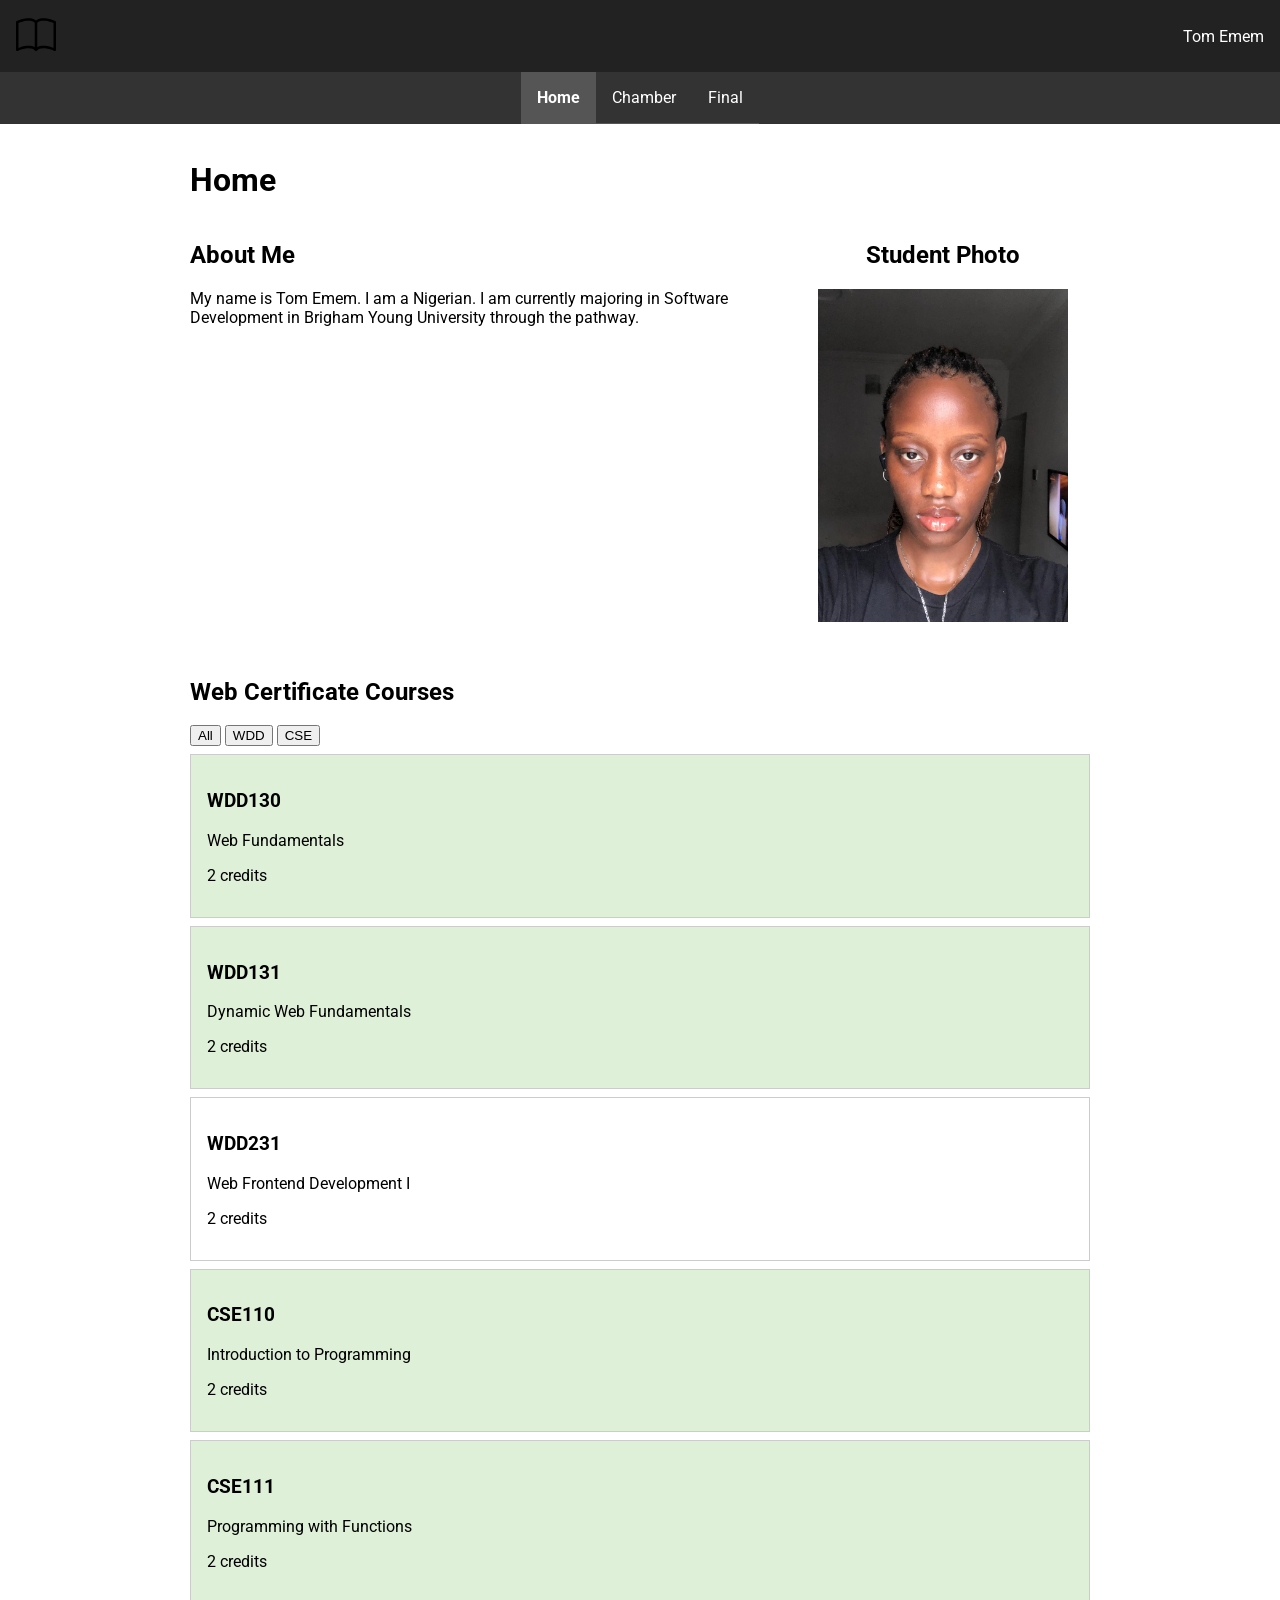
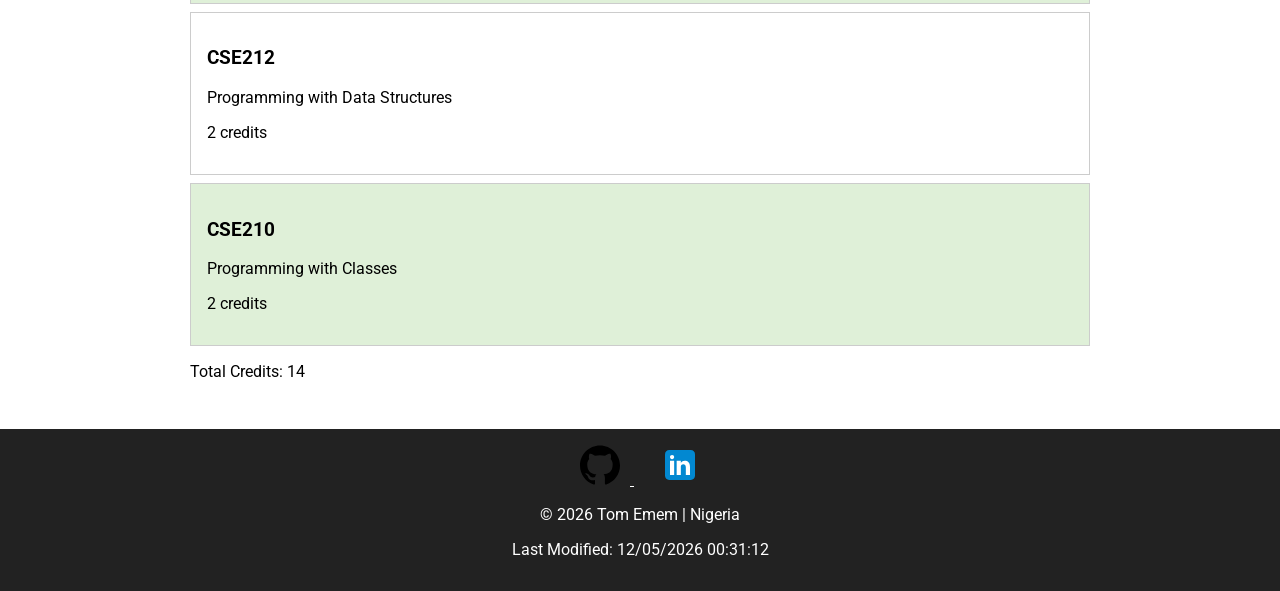
<file: index.html>
<!DOCTYPE html>
<html lang="en">

<head>
    <meta charset="UTF-8">
    <meta name="viewport" content="width=device-width, initial-scale=1.0">
    <meta name="description" content="Home page for WDD231 Web Frontend Development I course. Includes course projects, assignments, and learning progress by Tom Emem.">
    <meta name="author" content="Tom Emem">
    <title>WDD231 Home</title>

    <link rel="preconnect" href="https://fonts.googleapis.com">
    <link rel="preconnect" href="https://fonts.gstatic.com" crossorigin>
    <link href="https://fonts.googleapis.com/css2?family=Roboto:wght@400;700&display=swap" rel="stylesheet">
    <link rel="stylesheet" href="styles/coursesmall.css">
    <link rel="stylesheet" href="styles/courselarger.css">
    <link rel="icon" href="favicon.ico">

    <meta property="og:title" content="WDD 231 Course Portal">
    <meta property="og:description" content="A website created for WDD 231 Web Frontend Development assignments.">
    <meta property="og:image" content="images/profile.jpeg">
    <meta property="og:url" content="index.html">
    
    <script src="scripts/navigation.js" defer></script>
    <script src="scripts/dates.js" defer></script>
    <script src="scripts/courses.js" defer></script>
</head>

<body>

    <header>
        <img src="images/book.svg" alt="site-logo">
        <span>Tom Emem</span>
        <button id="menu" aria-label="Menu">☰</button>
    </header>

    <nav>
        <ul>
            <li><a href="#" class="active">Home</a></li>
            <li><a href="#">Chamber</a></li>
            <li><a href="#">Final</a></li>
        </ul>
    </nav>

<main>

    <h1>Home</h1>

    <div class="top-grid">

        <section>
            <h2>About Me</h2>
            <p>My name is Tom Emem. I am a Nigerian. I am currently majoring in Software Development in Brigham Young
                University through the pathway.</p>
        </section>

        <section>
            <h2>Student Photo</h2>
            <img src="images/profile.jpeg" alt="Photo of Tom Emem">
        </section>

    </div>

    <section>
        <h2>Web Certificate Courses</h2>

        <button id="all">All</button>
        <button id="wdd">WDD</button>
        <button id="cse">CSE</button>

        <div id="courseList"></div>

        <p id="credits"></p>

    </section>
    <dialog id="courseModal">
        <button id="closeModal">❌</button>
        <div id="modalContent"></div>
    </dialog>

</main>
<footer>
    <div class="social">
        <a href="https://github.com/tomememstudio" target="_blank">
            <img src="images/github.svg" alt="GitHub profile">
        </a>
    
        <a href="https://www.linkedin.com/in/emem-tom-12b011285/" target="_blank">
            <img src="images/linkedin.svg" alt="LinkedIn profile">
        </a>
    </div>
    
    <p>
        © <span id="year"></span> Tom Emem | Nigeria
    </p>
    
    <p id="lastModified"></p>

</footer>

</body>

</html>
</file>
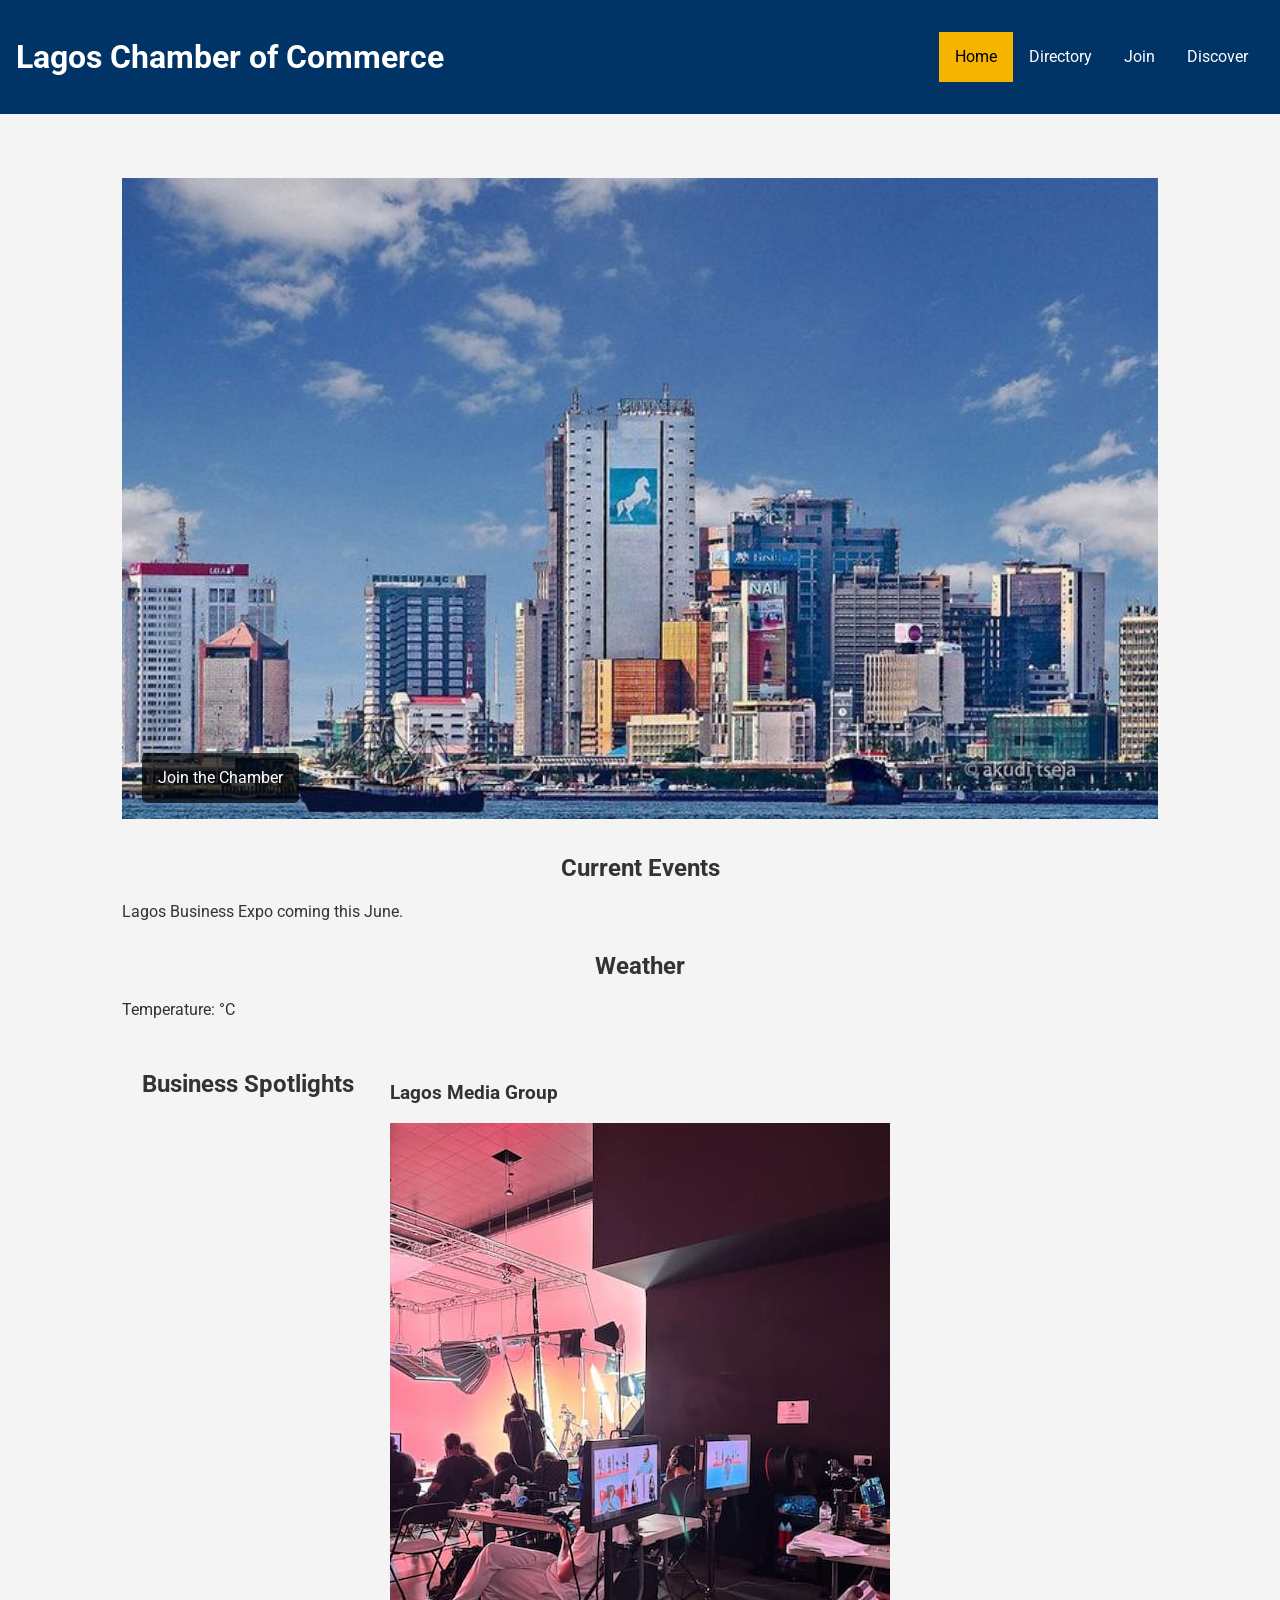
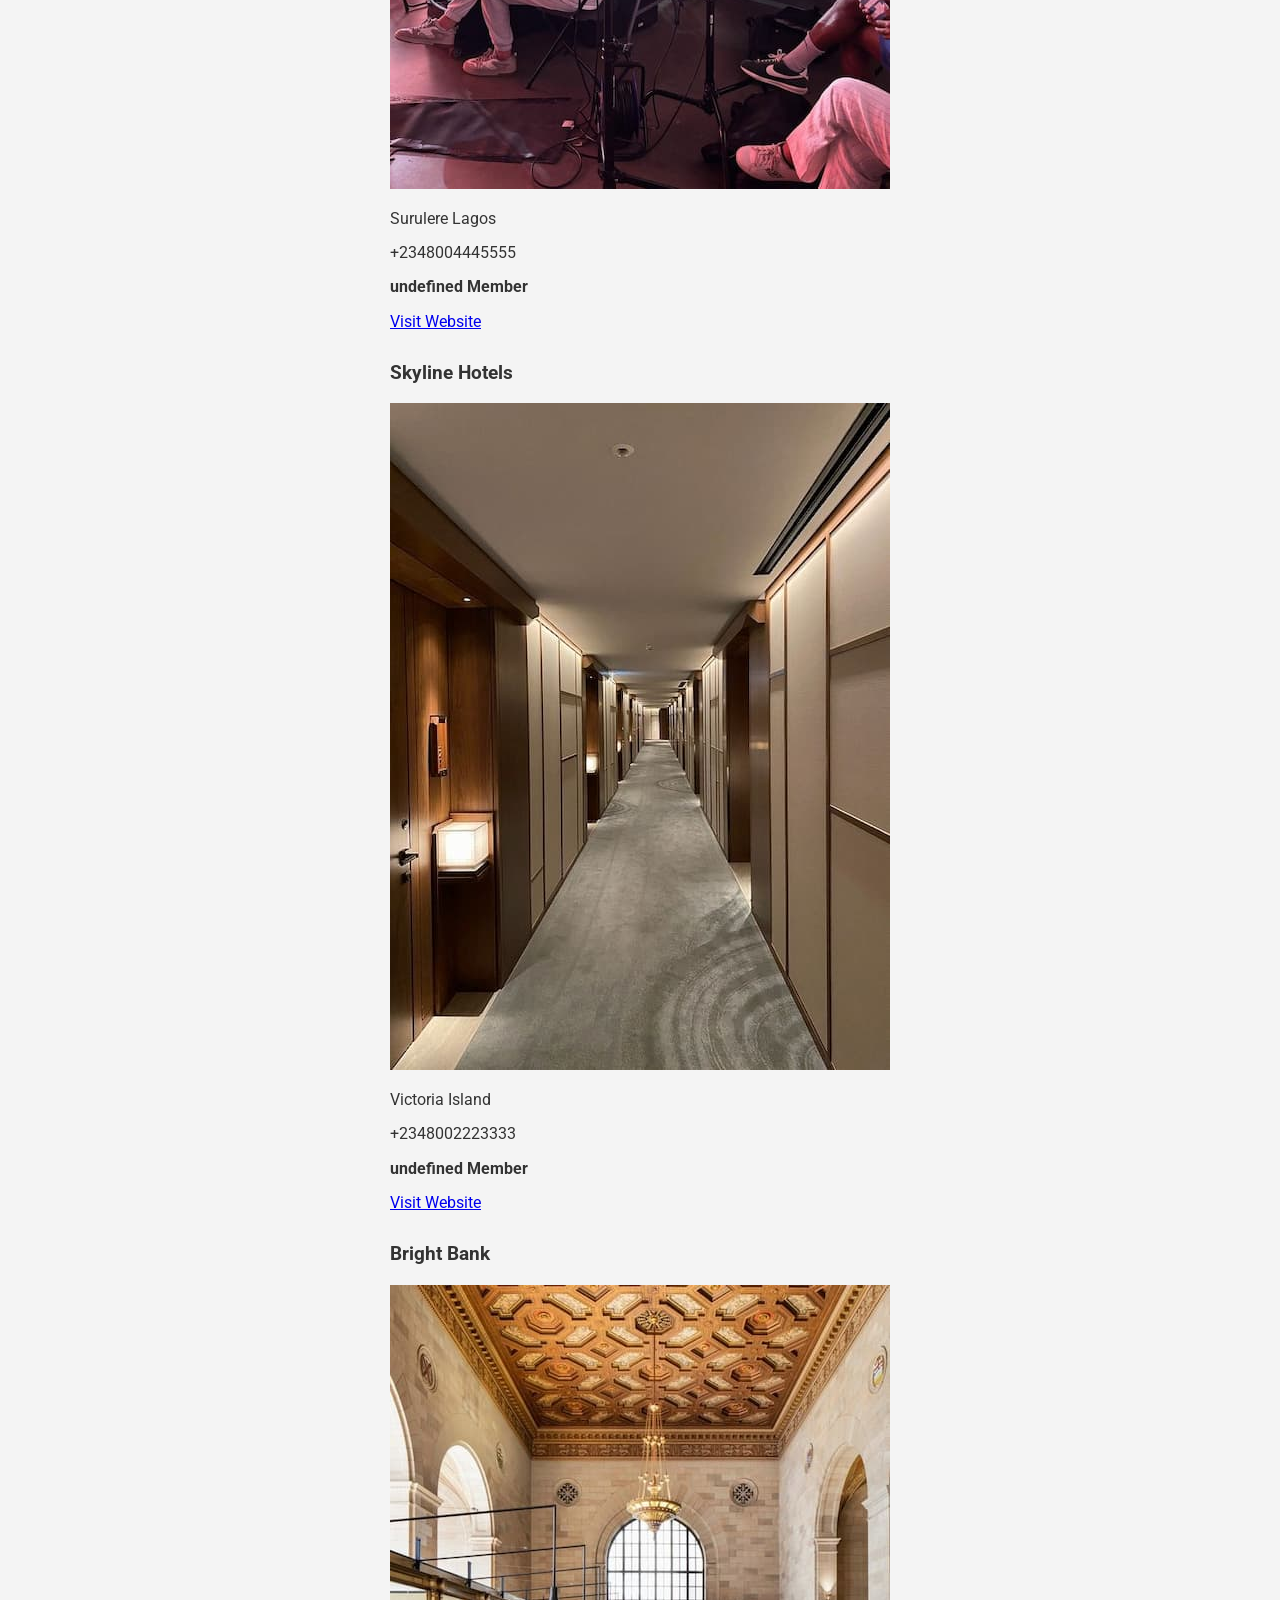
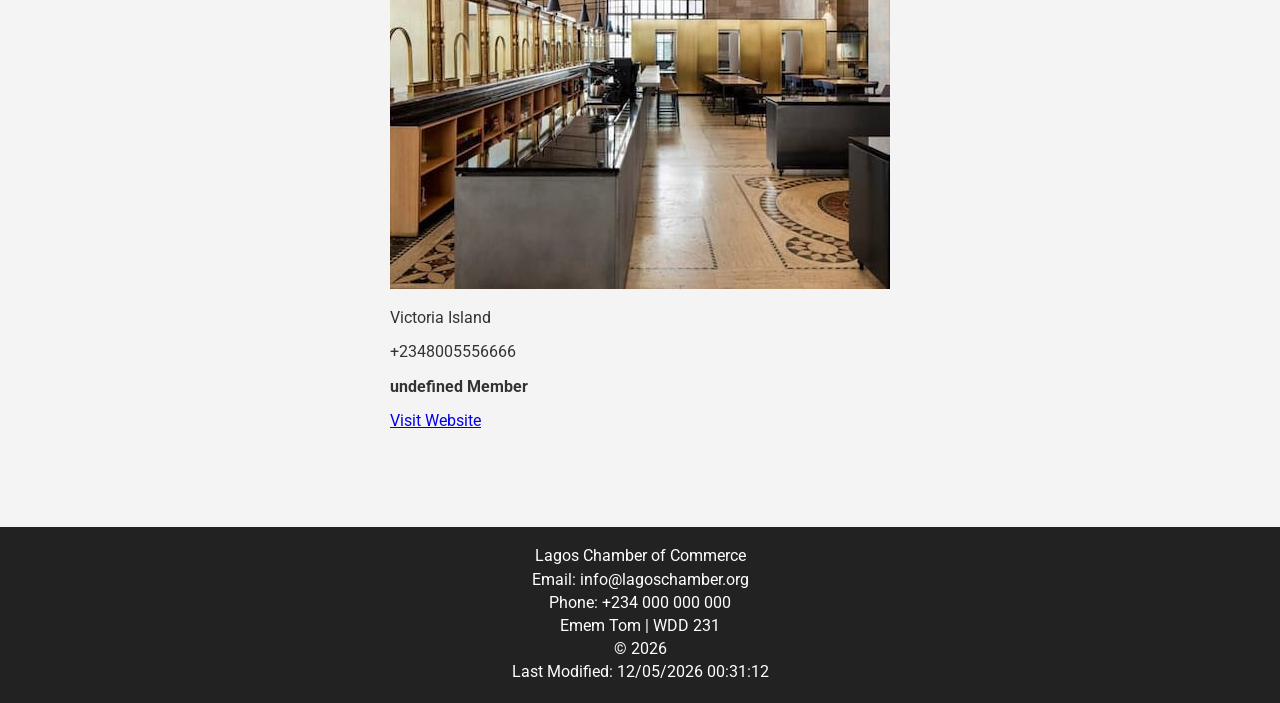
<file: chamber/index.html>
<!DOCTYPE html>
<html lang="en">

<head>

    <meta charset="UTF-8">
    <meta name="viewport" content="width=device-width, initial-scale=1.0">
    <meta name="description"
        content="Project for WDD231 Web Frontend Development I course.Business directory for the Lagos Chamber of Commerce by Tom Emem.">
    <meta name="author" content="Emem Tom">
    <title>Lagos Chamber of Commerce Directory</title>

    <link rel="preconnect" href="https://fonts.googleapis.com">
    <link rel="preconnect" href="https://fonts.gstatic.com" crossorigin>
    <link href="https://fonts.googleapis.com/css2?family=Roboto:wght@400;700&display=swap" rel="stylesheet">

    <link rel="icon" href="images/favicon.ico">

    <meta property="og:title" content="Lagos Chamber Directory">
    <meta property="og:description" content="Explore businesses in the Lagos Chamber of Commerce">
    <meta property="og:image" content="https://tomememstudio.github.io/wdd231/chamber/images/chamber.jpg">
    <meta property="og:url" content="https://tomememstudio.github.io/wdd231/chamber/directory.html">

    <link rel="stylesheet" href="styles/directorynormalize.css">
    <link rel="stylesheet" href="styles/directorysmall.css">
    <link rel="stylesheet" href="styles/directorylarger.css">
    <script src="scripts/home.mjs" defer></script>

</head>

<body>

    <header>
        <h1>Lagos Chamber of Commerce</h1>

        <nav>
            <ul>
                <li><a href="index.html" class="active">Home</a></li>
                <li><a href="directory.html">Directory</a></li>
                <li><a href="join.html">Join</a></li>
                <li><a href="discover.html">Discover</a></li>
            </ul>
        </nav>
    </header>

    <main>
<section class="hero">
    <img src="images/lagos.jpg" alt="Lagos city skyline">
    <a href="#" class="cta">Join the Chamber</a>
</section>

<section class="events">
    <h2>Current Events</h2>
    <p>Lagos Business Expo coming this June.</p>
</section>

<section class="weather">
    <h2>Weather</h2>
    <p>Temperature: <span id="temp"></span>°C</p>
    <p id="desc"></p>
    <div id="forecast"></div>
</section>

<section class="spotlights">
    <h2>Business Spotlights</h2>
    <div id="spotlight-container"></div>
</section>


    </main>

    <footer>

        <p>Lagos Chamber of Commerce</p>
        <p>Email: info@lagoschamber.org</p>
        <p>Phone: +234 000 000 000</p>

        <p>Emem Tom | WDD 231</p>

        <p>© <span id="year"></span></p>
        <p>Last Modified: <span id="lastModified"></span></p>

    </footer>

</body>

</html>
</file>
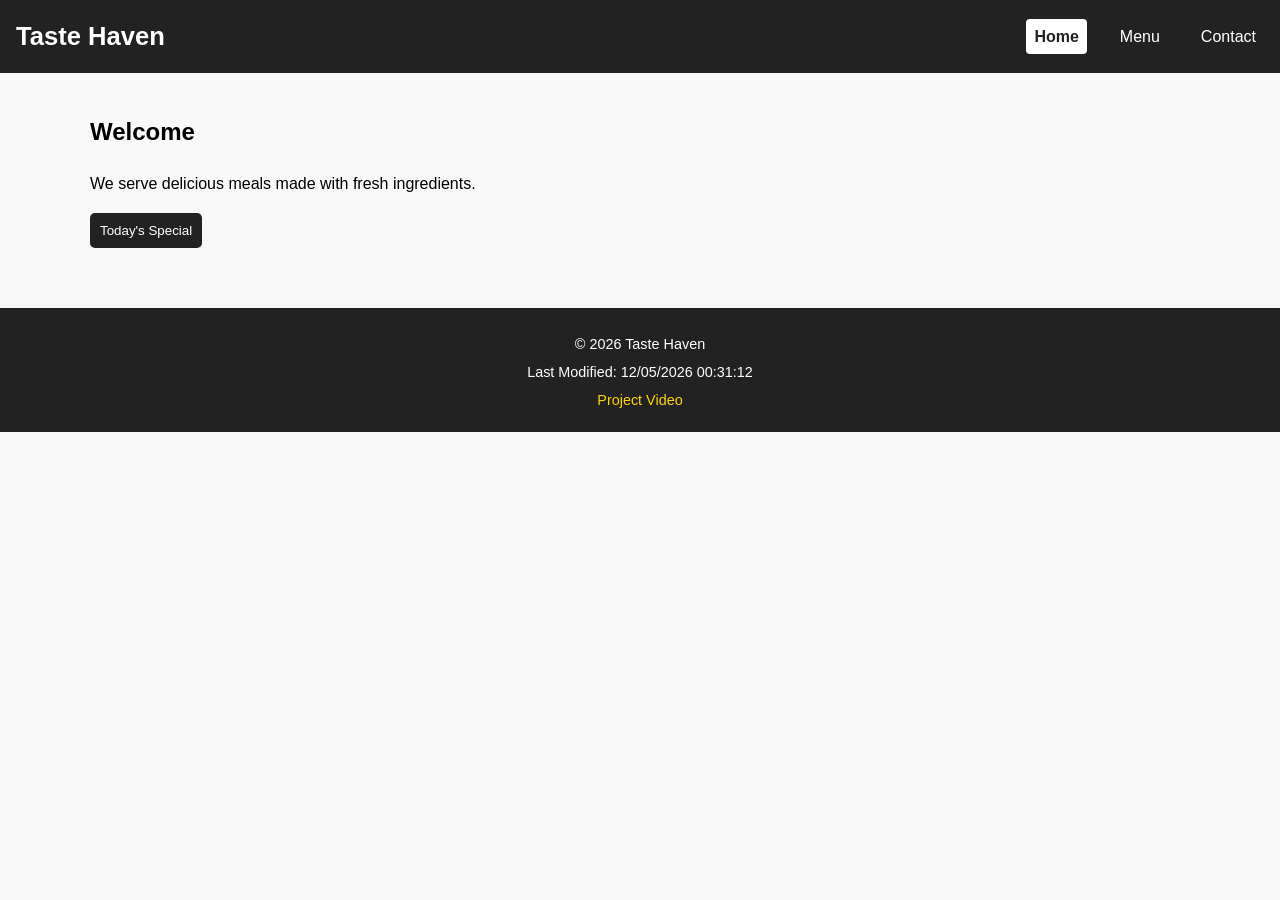
<file: finalproject/index.html>
<!DOCTYPE html>
<html lang="en">

<head>

    <meta charset="UTF-8">
    <meta name="viewport" content="width=device-width, initial-scale=1.0">
    <meta name="description" content="Taste Haven Restaurant offers delicious meals and a welcoming dining experience.">
    <meta name="author" content="Tom Emem">
    <title>Taste Haven Restaurant</title>

    <link rel="preconnect" href="https://fonts.googleapis.com">
    <link rel="preconnect" href="https://fonts.gstatic.com" crossorigin>
    <link href="https://fonts.googleapis.com/css2?family=Roboto:wght@400;700&display=swap" rel="stylesheet">
    <link rel="stylesheet" href="styles/menusmall.css">
    <link rel="stylesheet" href="styles/menularger.css">
    <script type="module" src="scripts/main.mjs"></script>
<meta property="og:title" content="WDD 231 Course Portal">
<meta property="og:description" content="A website created for WDD 231 Web Frontend Development assignments.">
<meta property="og:image" content="images/profile.jpeg">
<meta property="og:url" content="index.html">
    <link rel="icon" href="images/favicon.ico">

</head>

<body>

    <header>

        <h1>Taste Haven</h1>

        <button id="menuBtn">☰</button>

        <nav id="navMenu">

            <a href="index.html" class="active">Home</a>
            <a href="menu.html">Menu</a>
            <a href="contact.html">Contact</a>

        </nav>

    </header>

    <main>

        <section>

            <h2>Welcome</h2>

            <p>We serve delicious meals made with fresh ingredients.</p>

        </section>

        <button id="openModal">Today's Special</button>

        <dialog id="specialModal">

            <p>Today's Special: Grilled Chicken with Rice</p>

            <button id="closeModal">Close</button>

        </dialog>

    </main>

    <footer>

        <p>
            © <span id="year"></span> Taste Haven
        </p>
        
        <p id="lastModified"></p>

        <a href="https://www.loom.com/share/0755281d4ffb453cbd0a10420610ea18" target="_blank">Project Video</a>
        
    </footer>


</body>

</html>
</file>
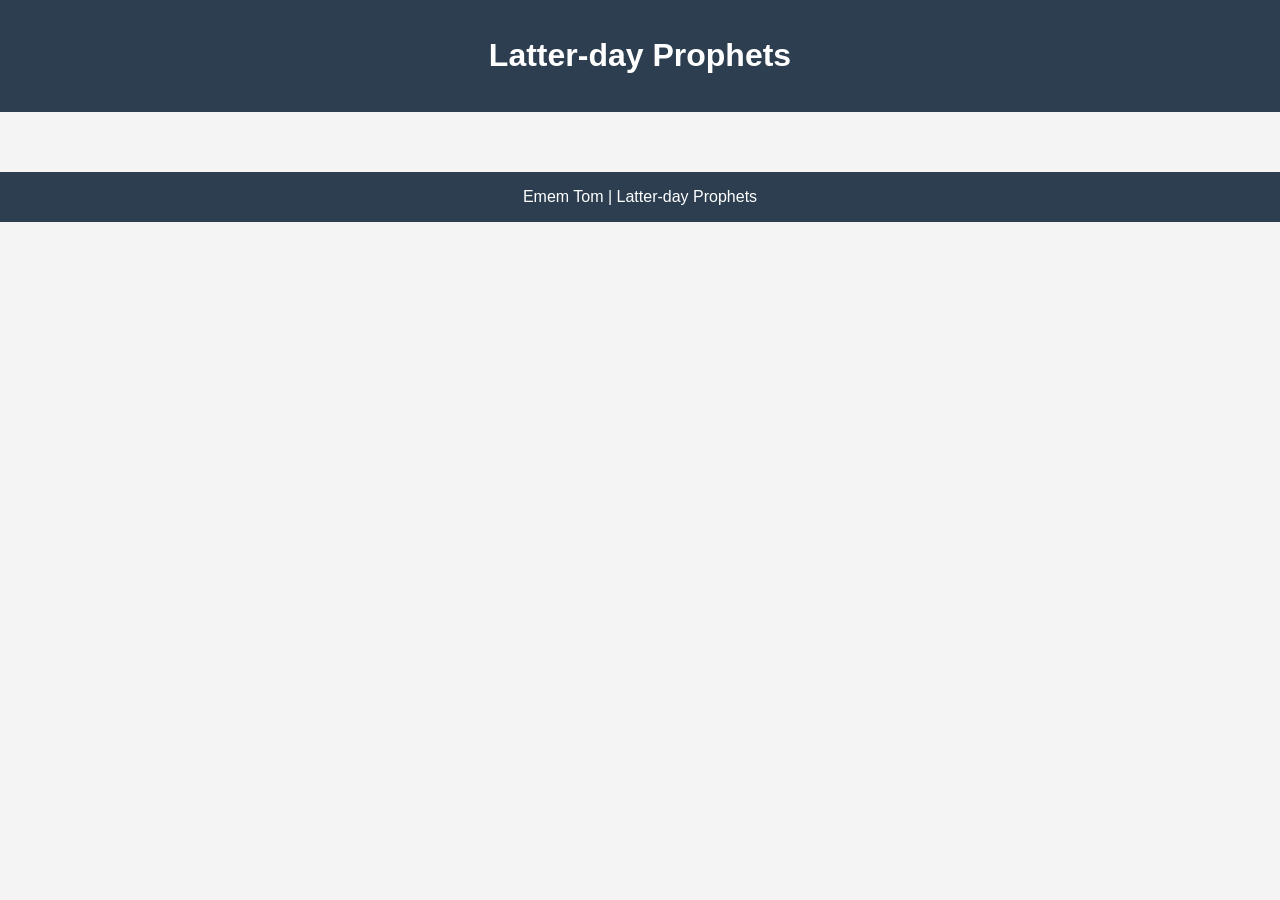
<file: prophets.html>
<!DOCTYPE html>
<html lang="en">

<head>
    <meta charset="UTF-8">
    <meta name="viewport" content="width=device-width, initial-scale=1.0">
    <meta name="description" content="Projects for WDD231 Web Frontend Development I course. Includes the prophets of the latter day saints by Tom Emem.">
    <meta name="author" content="Tom Emem">
    <title>Latter-day Prophets</title>

    <link rel="preconnect" href="https://fonts.googleapis.com">
    <link rel="preconnect" href="https://fonts.gstatic.com" crossorigin>
    <link href="https://fonts.googleapis.com/css2?family=Roboto:wght@400;700&display=swap" rel="stylesheet">
    <link rel="stylesheet" href="styles/prophets.css">
    <script src="scripts/prophets.js" defer></script>

</head>

<body>

    <header>
        <h1>Latter-day Prophets</h1>
    </header>

    <main>
        <div id="cards"></div>
    </main>

    <footer>
        Emem Tom | Latter-day Prophets
    </footer>

</body>

</html>
</file>
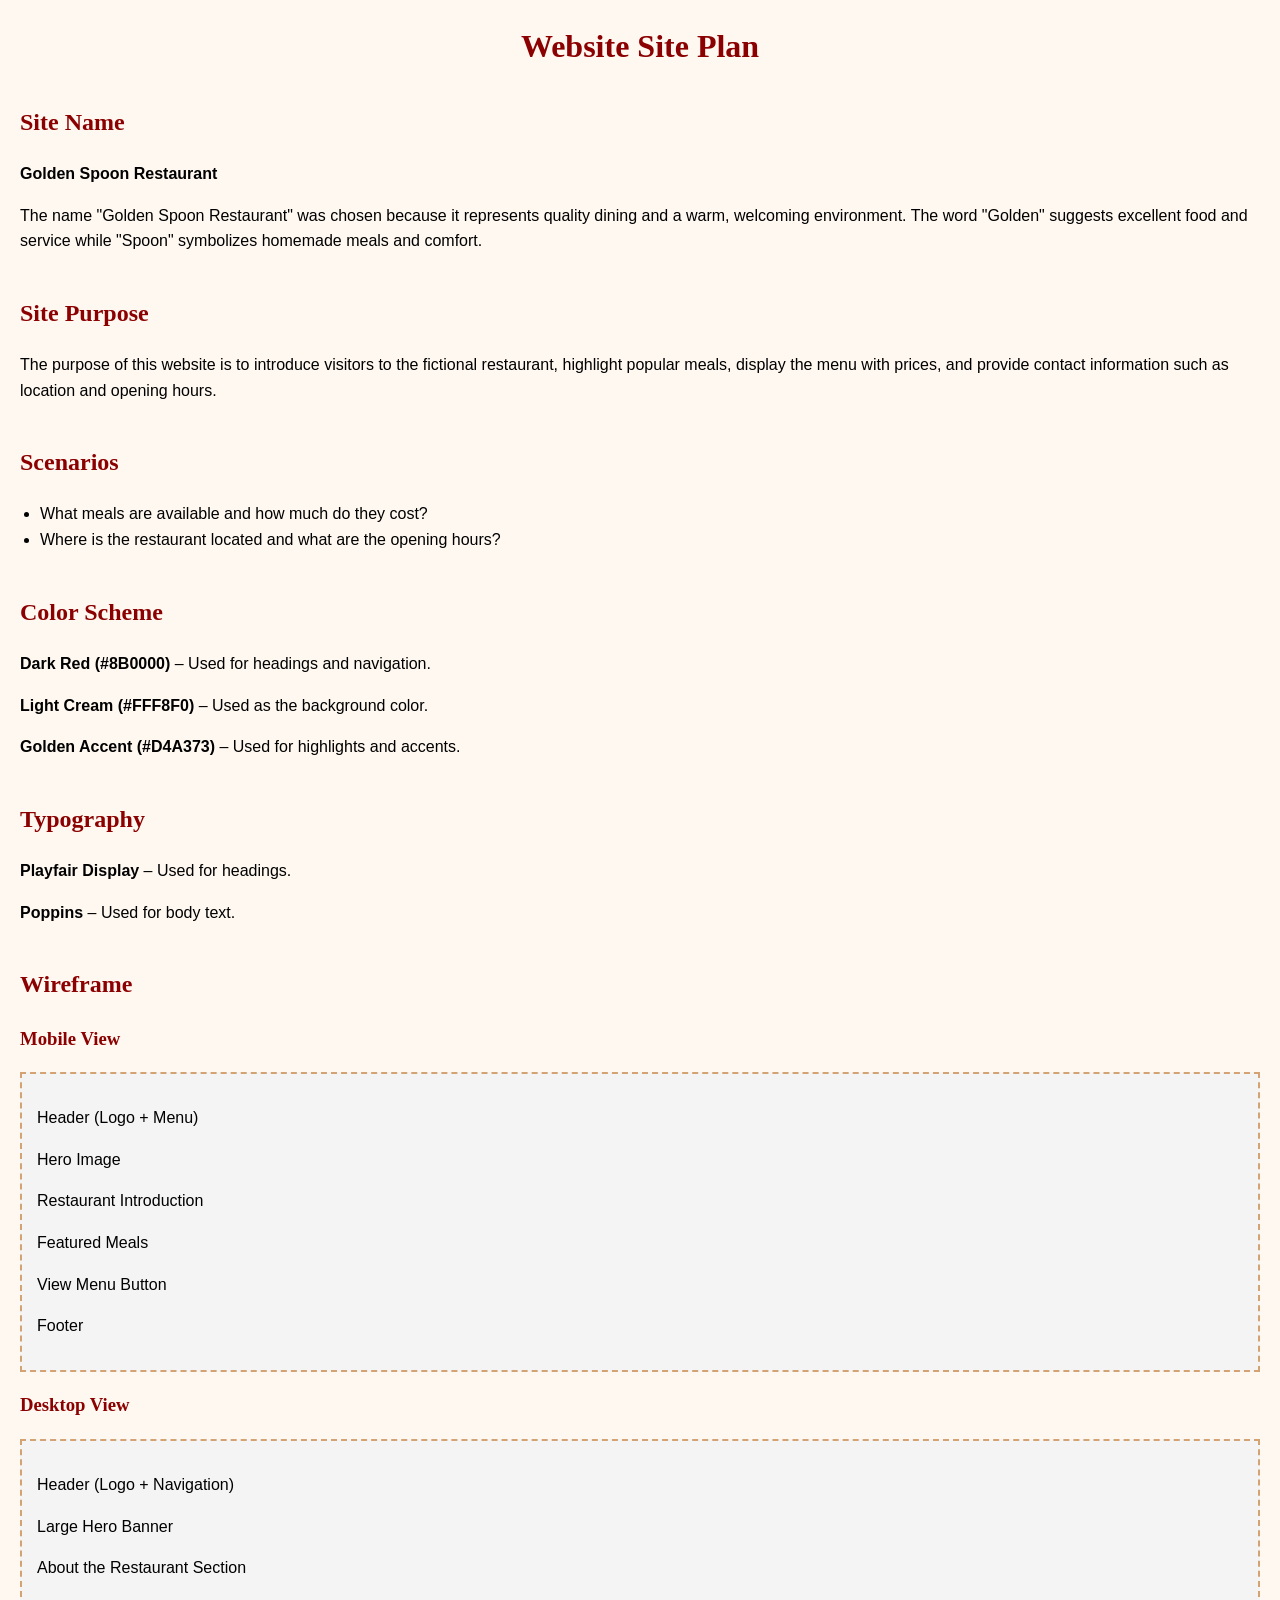
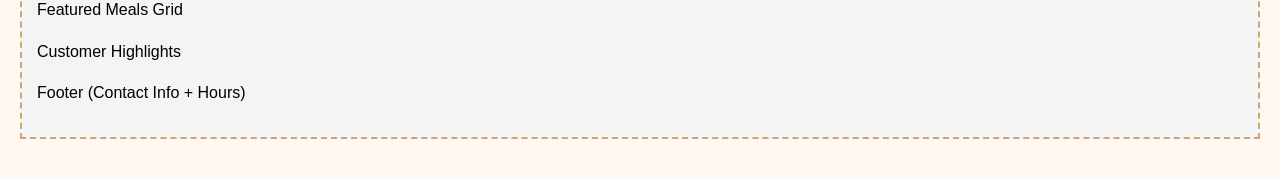
<file: siteplan.html>
<!DOCTYPE html>
<html lang="en">

<head>
    <meta charset="UTF-8">
    <meta name="viewport" content="width=device-width, initial-scale=1.0">
    <meta name="description"
        content="Project for WDD231 Web Frontend Development I course.Project Site plan by Tom Emem.">
    <meta name="author" content="Emem Tom">
    <title>Restaurant Site Plan</title>

    <link rel="stylesheet" href="styles/siteplan.css">

    <link rel="preconnect" href="https://fonts.googleapis.com">
    <link rel="preconnect" href="https://fonts.gstatic.com" crossorigin>
    <link href="https://fonts.googleapis.com/css2?family=Roboto:wght@400;700&display=swap" rel="stylesheet">

</head>

<body>

    <header>
        <h1>Website Site Plan</h1>
    </header>

    <main>

        <section>
            <h2>Site Name</h2>
            <p><strong>Golden Spoon Restaurant</strong></p>
            <p>
                The name "Golden Spoon Restaurant" was chosen because it represents quality dining and a warm, welcoming
                environment.
                The word "Golden" suggests excellent food and service while "Spoon" symbolizes homemade meals and
                comfort.
            </p>
        </section>

        <section>
            <h2>Site Purpose</h2>
            <p>
                The purpose of this website is to introduce visitors to the fictional restaurant, highlight popular
                meals,
                display the menu with prices, and provide contact information such as location and opening hours.
            </p>
        </section>

        <section>
            <h2>Scenarios</h2>
            <ul>
                <li>What meals are available and how much do they cost?</li>
                <li>Where is the restaurant located and what are the opening hours?</li>
            </ul>
        </section>

        <section>
            <h2>Color Scheme</h2>

            <p><strong>Dark Red (#8B0000)</strong> – Used for headings and navigation.</p>

            <p><strong>Light Cream (#FFF8F0)</strong> – Used as the background color.</p>

            <p><strong>Golden Accent (#D4A373)</strong> – Used for highlights and accents.</p>

        </section>

        <section>
            <h2>Typography</h2>

            <p><strong>Playfair Display</strong> – Used for headings.</p>

            <p><strong>Poppins</strong> – Used for body text.</p>

        </section>

        <section>
            <h2>Wireframe</h2>

            <h3>Mobile View</h3>
            <div class="wireframe">
                <p>Header (Logo + Menu)</p>
                <p>Hero Image</p>
                <p>Restaurant Introduction</p>
                <p>Featured Meals</p>
                <p>View Menu Button</p>
                <p>Footer</p>
            </div>

            <h3>Desktop View</h3>
            <div class="wireframe">
                <p>Header (Logo + Navigation)</p>
                <p>Large Hero Banner</p>
                <p>About the Restaurant Section</p>
                <p>Featured Meals Grid</p>
                <p>Customer Highlights</p>
                <p>Footer (Contact Info + Hours)</p>
            </div>

        </section>

    </main>

</body>

</html>
</file>
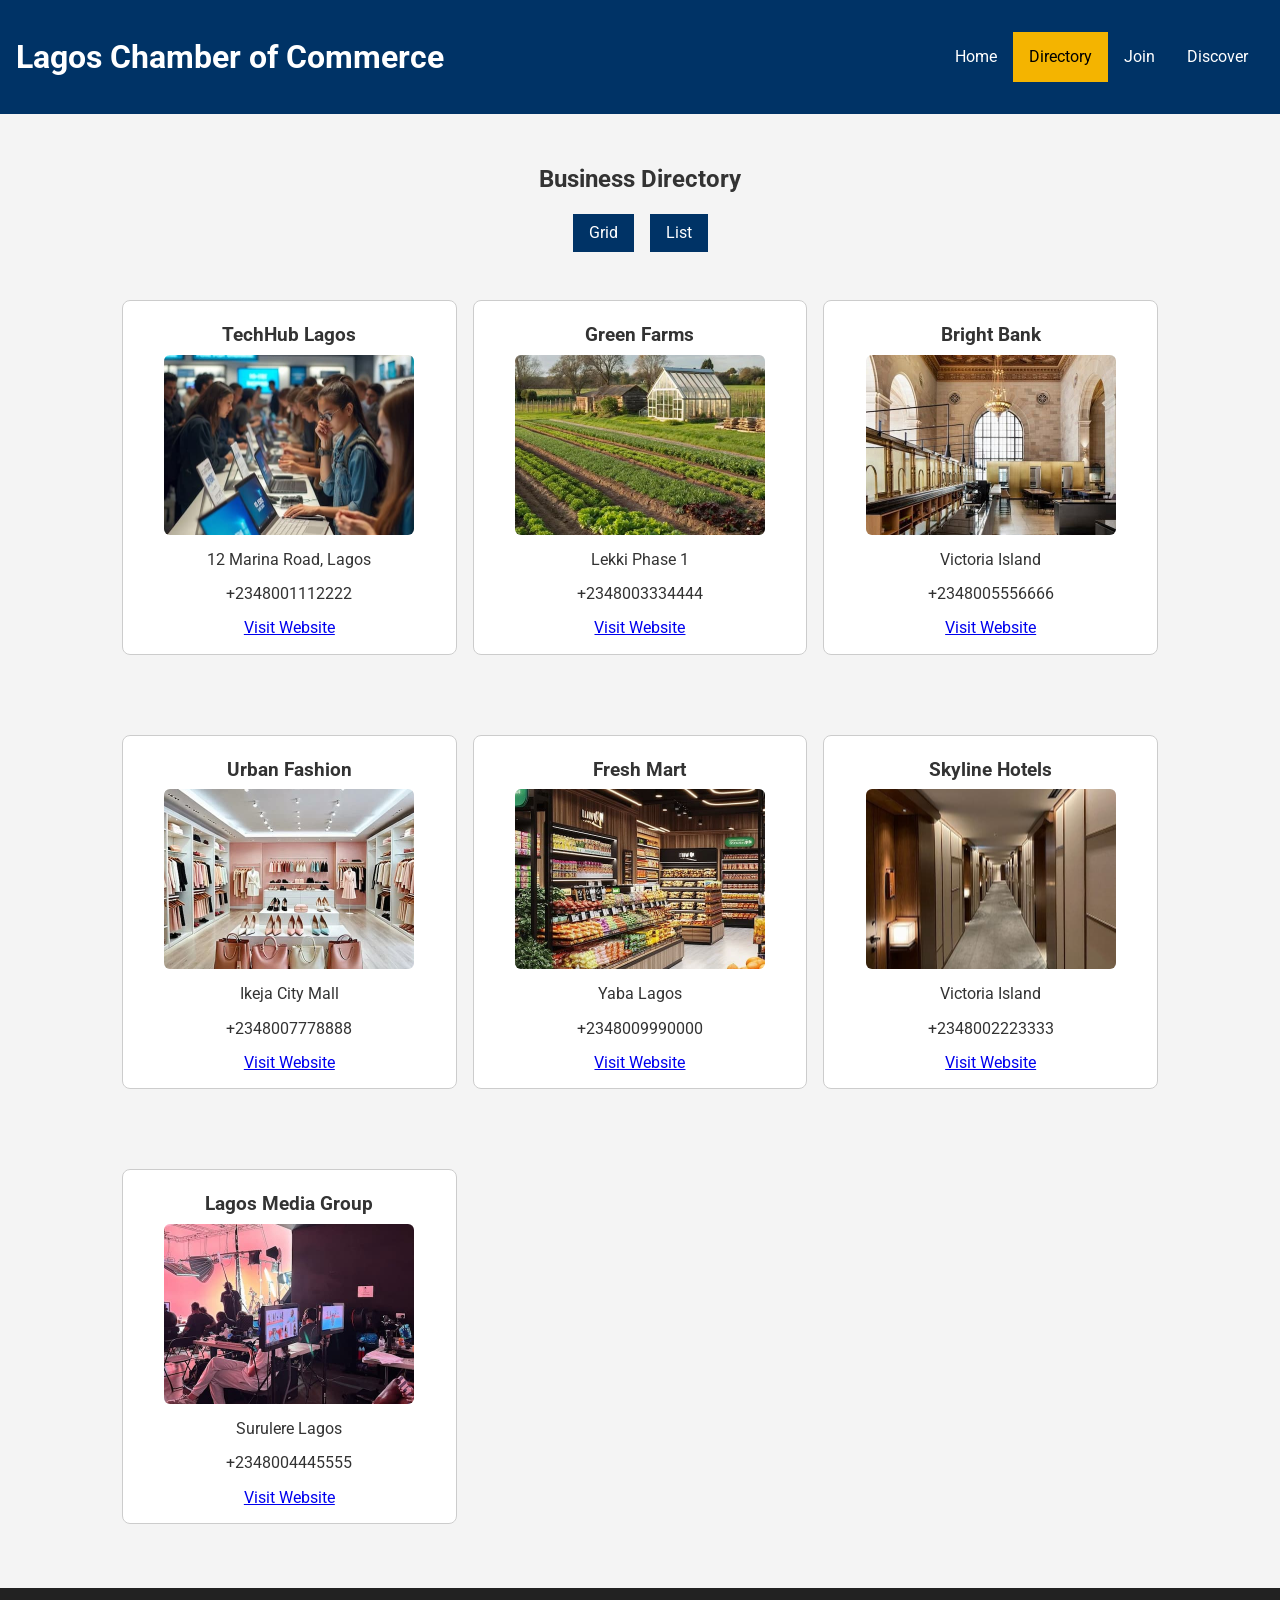
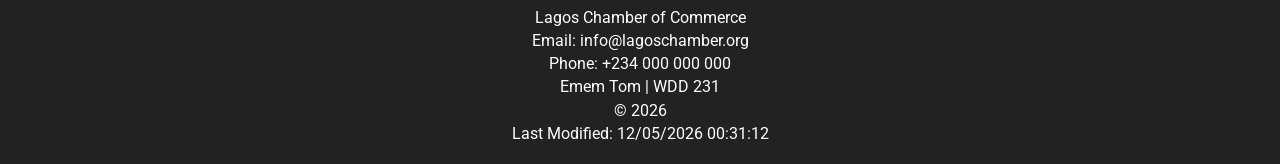
<file: chamber/directory.html>
<!DOCTYPE html>
<html lang="en">

<head>

    <meta charset="UTF-8">
    <meta name="viewport" content="width=device-width, initial-scale=1.0">
    <meta name="description" content="Project for WDD231 Web Frontend Development I course.Business directory for the Lagos Chamber of Commerce by Tom Emem.">
    <meta name="author" content="Emem Tom">
    <title>Lagos Chamber of Commerce Directory</title>

    <link rel="preconnect" href="https://fonts.googleapis.com">
    <link rel="preconnect" href="https://fonts.gstatic.com" crossorigin>
    <link href="https://fonts.googleapis.com/css2?family=Roboto:wght@400;700&display=swap" rel="stylesheet">

    <link rel="icon" href="images/favicon.ico">

    <meta property="og:title" content="Lagos Chamber Directory">
    <meta property="og:description" content="Explore businesses in the Lagos Chamber of Commerce">
    <meta property="og:image" content="https://tomememstudio.github.io/wdd231/chamber/images/chamber.jpg">
    <meta property="og:url" content="https://tomememstudio.github.io/wdd231/chamber/directory.html">

    <link rel="stylesheet" href="styles/directorynormalize.css">
    <link rel="stylesheet" href="styles/directorysmall.css">
    <link rel="stylesheet" href="styles/directorylarger.css">
    <script src="scripts/directory.js" defer></script>

</head>

<body>

    <header>
        <h1>Lagos Chamber of Commerce</h1>

        <nav>
            <ul>
                <li><a href="#">Home</a></li>
                <li><a href="directory.html" class="active">Directory</a></li>
                <li><a href="#">Join</a></li>
                <li><a href="#">Discover</a></li>
            </ul>
        </nav>
    </header>

    <main>

        <h2>Business Directory</h2>

        <div class="menu">
            <button id="grid">Grid</button>
            <button id="list">List</button>
        </div>

        <div id="members"></div>

    </main>

    <footer>

        <p>Lagos Chamber of Commerce</p>
        <p>Email: info@lagoschamber.org</p>
        <p>Phone: +234 000 000 000</p>

        <p>Emem Tom | WDD 231</p>

        <p>© <span id="year"></span></p>
        <p>Last Modified: <span id="lastModified"></span></p>

    </footer>

</body>

</html>
</file>
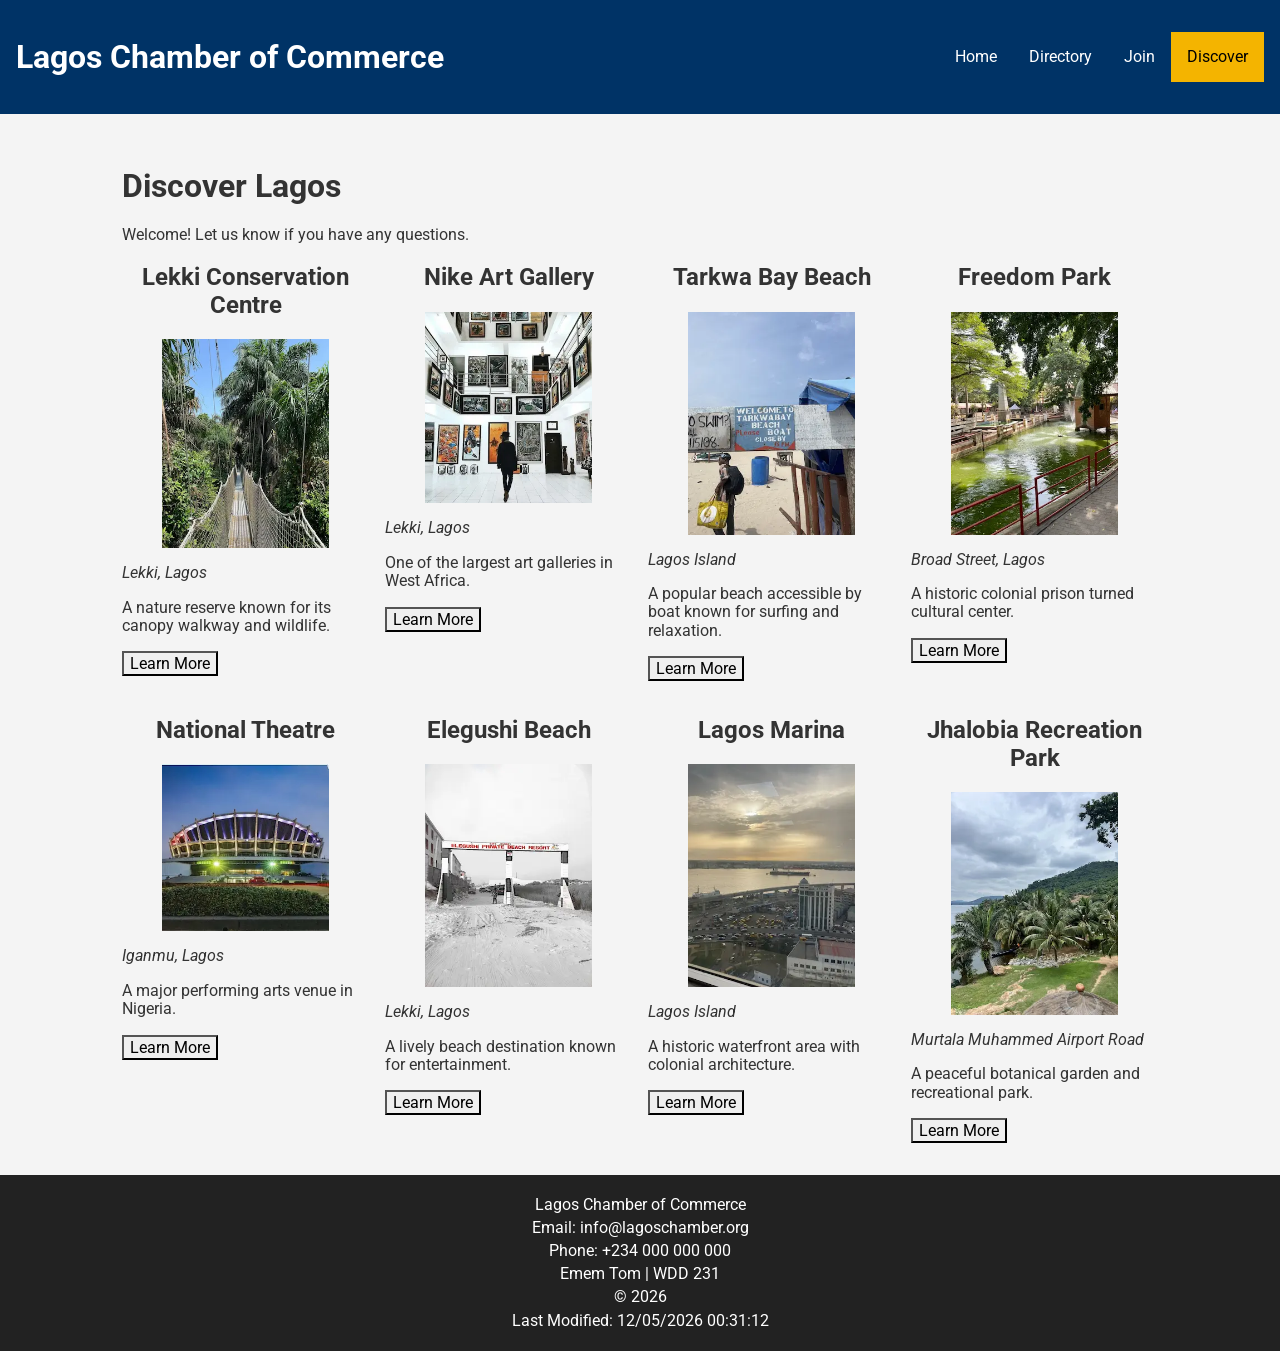
<file: chamber/discover.html>
<!DOCTYPE html>
<html lang="en">

<head>

    <meta charset="UTF-8">
    <meta name="viewport" content="width=device-width, initial-scale=1.0">
    <meta name="description"
        content="Project for WDD231 Web Frontend Development I course.Business directory for the Lagos Chamber of Commerce by Tom Emem.">
    <meta name="author" content="Emem Tom">
    <title>Lagos Chamber of Commerce Join Page</title>

    <link rel="preconnect" href="https://fonts.googleapis.com">
    <link rel="preconnect" href="https://fonts.gstatic.com" crossorigin>
    <link href="https://fonts.googleapis.com/css2?family=Roboto:wght@400;700&display=swap" rel="stylesheet">

    <link rel="icon" href="images/favicon.ico">

    <meta property="og:title" content="Lagos Chamber Directory">
    <meta property="og:description" content="Explore businesses in the Lagos Chamber of Commerce">
    <meta property="og:image" content="https://tomememstudio.github.io/wdd231/chamber/images/chamber.jpg">
    <meta property="og:url" content="https://tomememstudio.github.io/wdd231/chamber/directory.html">

    <link rel="stylesheet" href="styles/directorynormalize.css">
    <link rel="stylesheet" href="styles/directorysmall.css">
    <link rel="stylesheet" href="styles/directorylarger.css">
    <script src="scripts/discover.js" defer type="module"></script>

</head>

<body>

    <header>
        <h1>Lagos Chamber of Commerce</h1>

        <nav>
            <ul>
                <li><a href="index.html">Home</a></li>
                <li><a href="directory.html">Directory</a></li>
                <li><a href="join.html">Join</a></li>
                <li><a href="dicover.html" class="active">Discover</a></li>
            </ul>
        </nav>
    </header>

    <main>
    
        <h1>Discover Lagos</h1>
    
        <div id="visit-message"></div>
    
        <section class="discover-grid" id="places"></section>
    
    </main>


    <footer>

        <p>Lagos Chamber of Commerce</p>
        <p>Email: info@lagoschamber.org</p>
        <p>Phone: +234 000 000 000</p>

        <p>Emem Tom | WDD 231</p>

        <p>© <span id="year"></span></p>
        <p>Last Modified: <span id="lastModified"></span></p>

    </footer>

</body>

</html>
</file>
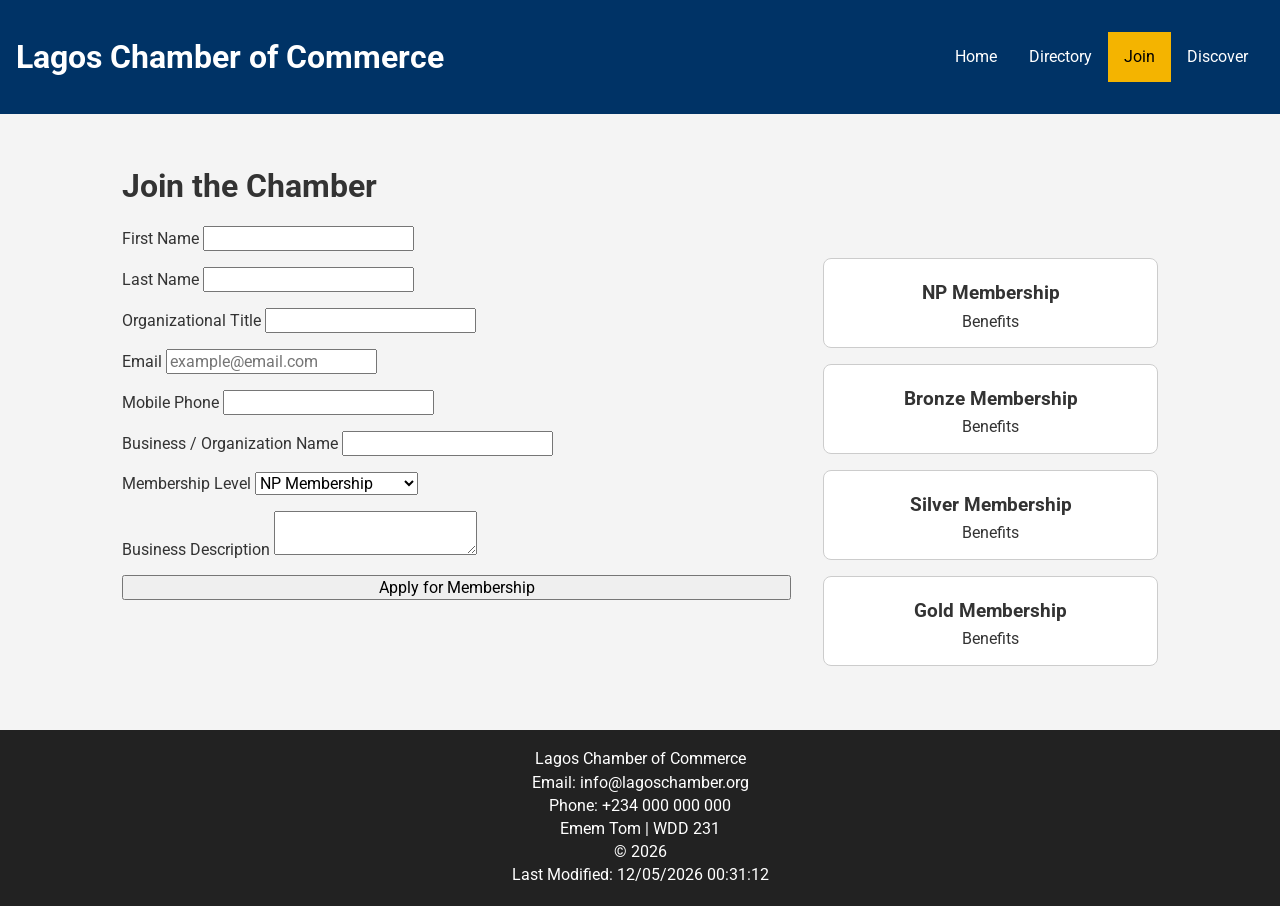
<file: chamber/join.html>
<!DOCTYPE html>
<html lang="en">

<head>

    <meta charset="UTF-8">
    <meta name="viewport" content="width=device-width, initial-scale=1.0">
    <meta name="description"
        content="Project for WDD231 Web Frontend Development I course.Business directory for the Lagos Chamber of Commerce by Tom Emem.">
    <meta name="author" content="Emem Tom">
    <title>Lagos Chamber of Commerce Join Page</title>

    <link rel="preconnect" href="https://fonts.googleapis.com">
    <link rel="preconnect" href="https://fonts.gstatic.com" crossorigin>
    <link href="https://fonts.googleapis.com/css2?family=Roboto:wght@400;700&display=swap" rel="stylesheet">

    <link rel="icon" href="images/favicon.ico">

    <meta property="og:title" content="Lagos Chamber Directory">
    <meta property="og:description" content="Explore businesses in the Lagos Chamber of Commerce">
    <meta property="og:image" content="https://tomememstudio.github.io/wdd231/chamber/images/chamber.jpg">
    <meta property="og:url" content="https://tomememstudio.github.io/wdd231/chamber/directory.html">

    <link rel="stylesheet" href="styles/directorynormalize.css">
    <link rel="stylesheet" href="styles/directorysmall.css">
    <link rel="stylesheet" href="styles/directorylarger.css">
    <script src="scripts/join.js" defer></script>

</head>

<body>

    <header>
        <h1>Lagos Chamber of Commerce</h1>

        <nav>
            <ul>
                <li><a href="index.html">Home</a></li>
                <li><a href="directory.html">Directory</a></li>
                <li><a href="join.html" class="active">Join</a></li>
                <li><a href="discover.html">Discover</a></li>
            </ul>
        </nav>
    </header>

    <main>
    
        <h1>Join the Chamber</h1>
    
        <div class="join-container">
    
            <form method="get" action="thankyou.html">
    
                <label>
                    First Name
                    <input type="text" name="firstname" title="Applicant First Name" autocomplete="given-name" required>
                </label>
    
                <label>
                    Last Name
                    <input type="text" name="lastname" title="Applicant Last Name" autocomplete="family-name" required>
                </label>
    
                <label>
                    Organizational Title
                    <input type="text" name="orgtitle" title="Your title in the organization"
                        autocomplete="organization-title" pattern="[A-Za-z\\-\\s]{7,}">
                </label>
    
                <label>
                    Email
                    <input type="email" name="email" title="Applicant Email" autocomplete="email"
                        placeholder="example@email.com" required>
                </label>
    
                <label>
                    Mobile Phone
                    <input type="tel" name="phone" title="Mobile Phone Number" autocomplete="tel" required>
                </label>
    
                <label>
                    Business / Organization Name
                    <input type="text" name="organization" title="Business or Organization Name" autocomplete="organization"
                        required>
                </label>
    
                <label>
                    Membership Level
                    <select name="membership">
    
                        <option value="np">NP Membership</option>
                        <option value="bronze">Bronze Membership</option>
                        <option value="silver">Silver Membership</option>
                        <option value="gold">Gold Membership</option>
    
                    </select>
                </label>
    
                <label>
                    Business Description
                    <textarea name="description" title="Describe your business"></textarea>
                </label>
    
                <input type="hidden" name="timestamp" id="timestamp">
    
                <input type="submit" value="Apply for Membership">
    
            </form>
    
    
            <section class="membership-cards">
    
                <div class="card">
                    <h3>NP Membership</h3>
                    <a onclick="npModal.showModal()">Benefits</a>
                </div>
    
                <div class="card">
                    <h3>Bronze Membership</h3>
                    <a onclick="bronzeModal.showModal()">Benefits</a>
                </div>
    
                <div class="card">
                    <h3>Silver Membership</h3>
                    <a onclick="silverModal.showModal()">Benefits</a>
                </div>
    
                <div class="card">
                    <h3>Gold Membership</h3>
                    <a onclick="goldModal.showModal()">Benefits</a>
                </div>
    
            </section>
    
        </div>
    
    
        <!-- MODALS -->
    
        <dialog id="npModal">
    
            <h3>NP Membership Benefits</h3>
    
            <ul>
                <li>No membership fee</li>
                <li>Networking opportunities</li>
                <li>Community events</li>
            </ul>
    
            <button onclick="npModal.close()">Close</button>
    
        </dialog>
    
    
        <dialog id="bronzeModal">
    
            <h3>Bronze Membership Benefits</h3>
    
            <ul>
                <li>Business directory listing</li>
                <li>Networking events</li>
                <li>Training workshops</li>
            </ul>
    
            <button onclick="bronzeModal.close()">Close</button>
    
        </dialog>
    
    
        <dialog id="silverModal">
    
            <h3>Silver Membership Benefits</h3>
    
            <ul>
                <li>All Bronze benefits</li>
                <li>Event discounts</li>
                <li>Advertising opportunities</li>
            </ul>
    
            <button onclick="silverModal.close()">Close</button>
    
        </dialog>
    
    
        <dialog id="goldModal">
    
            <h3>Gold Membership Benefits</h3>
    
            <ul>
                <li>All Silver benefits</li>
                <li>Homepage spotlight</li>
                <li>VIP networking events</li>
                <li>Premium advertising</li>
            </ul>
    
            <button onclick="goldModal.close()">Close</button>
    
        </dialog>
    
    </main>

    <footer>

        <p>Lagos Chamber of Commerce</p>
        <p>Email: info@lagoschamber.org</p>
        <p>Phone: +234 000 000 000</p>

        <p>Emem Tom | WDD 231</p>

        <p>© <span id="year"></span></p>
        <p>Last Modified: <span id="lastModified"></span></p>

    </footer>

</body>

</html>
</file>
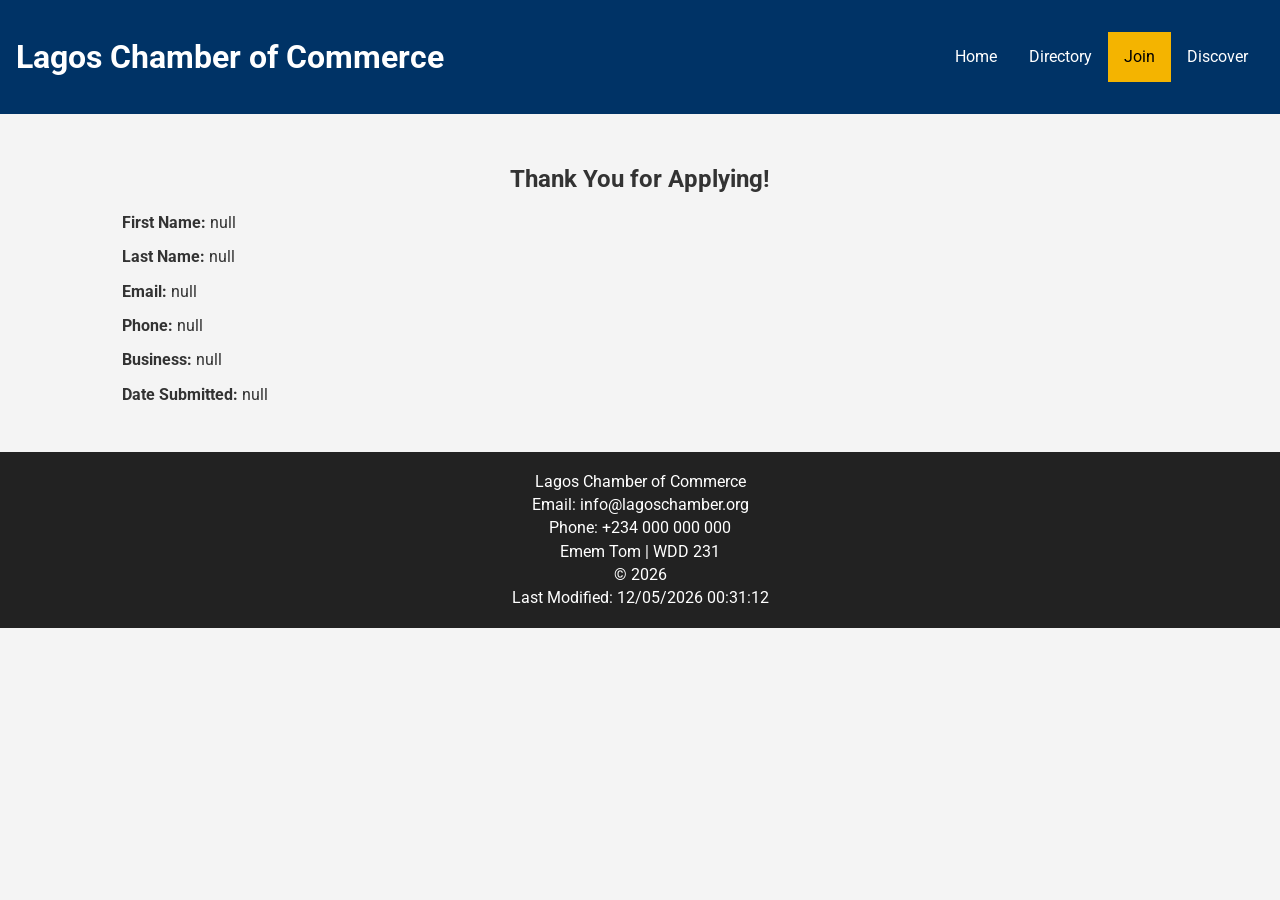
<file: chamber/thankyou.html>
<!DOCTYPE html>
<html lang="en">

<head>

    <meta charset="UTF-8">
    <meta name="viewport" content="width=device-width, initial-scale=1.0">
    <meta name="description"
        content="Project for WDD231 Web Frontend Development I course.Business directory for the Lagos Chamber of Commerce by Tom Emem.">
    <meta name="author" content="Emem Tom">
    <title>Lagos Chamber of Commerce Thank you</title>

    <link rel="preconnect" href="https://fonts.googleapis.com">
    <link rel="preconnect" href="https://fonts.gstatic.com" crossorigin>
    <link href="https://fonts.googleapis.com/css2?family=Roboto:wght@400;700&display=swap" rel="stylesheet">

    <link rel="icon" href="images/favicon.ico">

    <meta property="og:title" content="Lagos Chamber Directory">
    <meta property="og:description" content="Explore businesses in the Lagos Chamber of Commerce">
    <meta property="og:image" content="https://tomememstudio.github.io/wdd231/chamber/images/chamber.jpg">
    <meta property="og:url" content="https://tomememstudio.github.io/wdd231/chamber/directory.html">

    <link rel="stylesheet" href="styles/directorynormalize.css">
    <link rel="stylesheet" href="styles/directorysmall.css">
    <link rel="stylesheet" href="styles/directorylarger.css">
    <script src="scripts/thankyou.js" defer></script>

</head>

<body>

    <header>
        <h1>Lagos Chamber of Commerce</h1>

        <nav>
            <ul>
                <li><a href="index.html">Home</a></li>
                <li><a href="directory.html">Directory</a></li>
                <li><a href="join.html" class="active">Join</a></li>
                <li><a href="discover.html">Discover</a></li>
            </ul>
        </nav>
    </header>

    <main>
    
        <h2>Thank You for Applying!</h2>
    
        <div id="results"></div>
    
    </main>


    <footer>

        <p>Lagos Chamber of Commerce</p>
        <p>Email: info@lagoschamber.org</p>
        <p>Phone: +234 000 000 000</p>

        <p>Emem Tom | WDD 231</p>

        <p>© <span id="year"></span></p>
        <p>Last Modified: <span id="lastModified"></span></p>

    </footer>

</body>

</html>
</file>
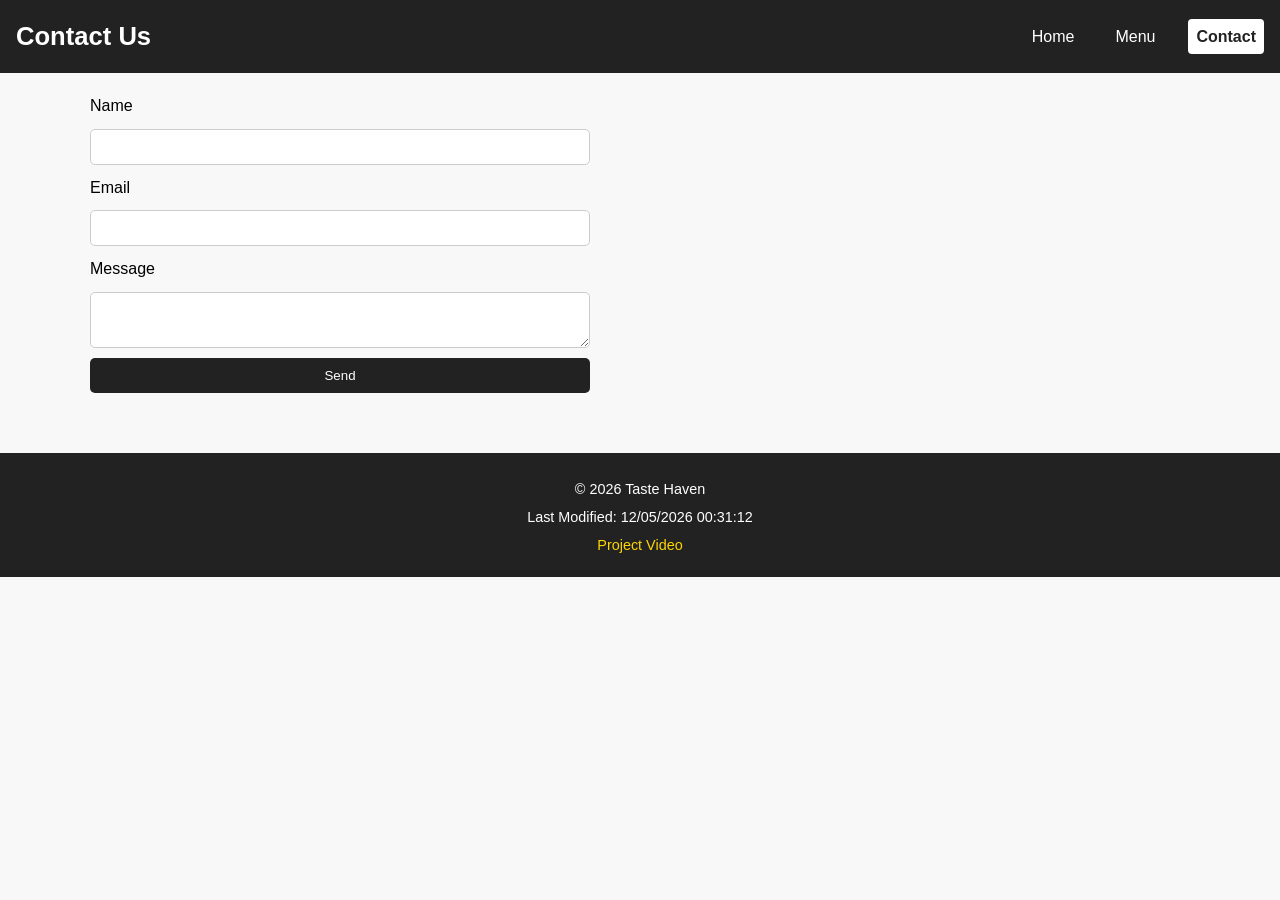
<file: finalproject/contact.html>
<!DOCTYPE html>
<html lang="en">

<head>
    <meta charset="UTF-8">
    <meta name="viewport" content="width=device-width, initial-scale=1.0">
    <meta name="description" content="Explore the Taste Haven menu with a variety of delicious meals.">
    <meta name="author" content="Tom Emem">
    <title>Contact | Taste Haven</title>

    <link rel="stylesheet" href="styles/menusmall.css">
    <link rel="stylesheet" href="styles/menularger.css">
    <script type="module" src="scripts/menu.mjs"></script>
    <link rel="icon" href="images/favicon.ico">
    <meta property="og:title" content="WDD 231 Course Portal">
    <meta property="og:description" content="A website created for WDD 231 Web Frontend Development assignments.">
    <meta property="og:image" content="images/profile.jpeg">
    <meta property="og:url" content="index.html">

</head>

<body>

    <header>
    
        <h1>Contact Us</h1>
    
        <button id="menuBtn">☰</button>
    
        <nav id="navMenu">
    
            <a href="index.html">Home</a>
            <a href="menu.html">Menu</a>
            <a href="contact.html" class="active">Contact</a>
    
        </nav>
    
    </header>

    <main>

        <form action="form-action.html" method="get">

            <label>Name</label>
            <input type="text" name="name" required>

            <label>Email</label>
            <input type="email" name="email">

            <label>Message</label>
            <textarea name="message"></textarea>

            <button type="submit">Send</button>

        </form>

    </main>
    <footer>

        <p>
            © <span id="year"></span> Taste Haven
        </p>
        
        <p id="lastModified"></p>
        
        <a href="https://www.loom.com/share/0755281d4ffb453cbd0a10420610ea18" target="_blank">Project Video</a>

    </footer>

</body>

</html>
</file>
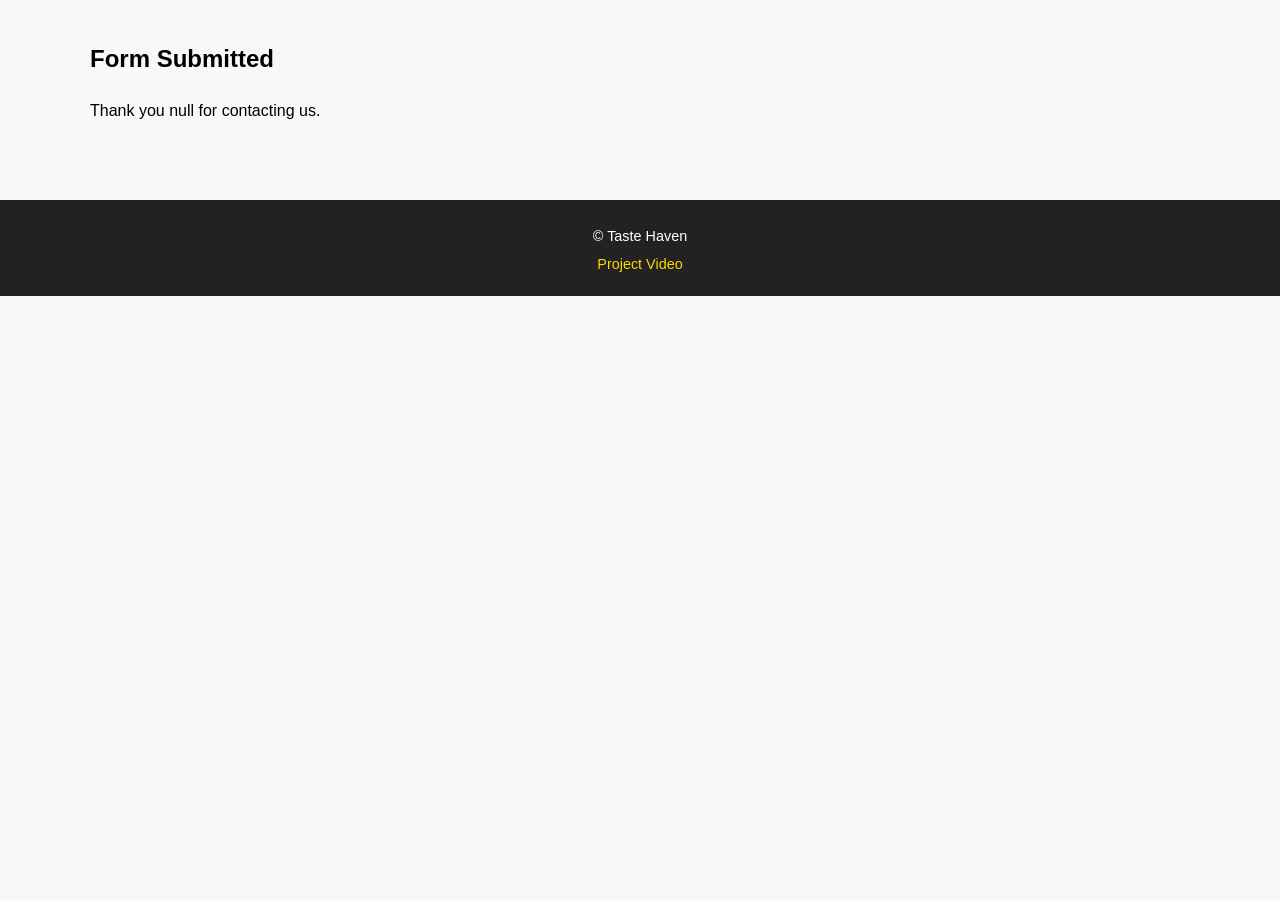
<file: finalproject/form-action.html>
<!DOCTYPE html>
<html lang="en">

<head>
    <meta charset="UTF-8">
    <meta name="viewport" content="width=device-width, initial-scale=1.0">
    <meta name="description" content="Explore the Taste Haven menu with a variety of delicious meals.">
    <meta name="author" content="Tom Emem">
    <title>Form Response</title>

    <link rel="stylesheet" href="styles/menusmall.css">
    <link rel="stylesheet" href="styles/menularger.css">
    <link rel="icon" href="images/favicon.ico">
<meta property="og:title" content="WDD 231 Course Portal">
<meta property="og:description" content="A website created for WDD 231 Web Frontend Development assignments.">
<meta property="og:image" content="images/profile.jpeg">
<meta property="og:url" content="index.html">
</head>

<body>
    <main>
        <h2>Form Submitted</h2>
        
        <p id="results"></p>
        
        <script>

            const params = new URLSearchParams(window.location.search)

            document.querySelector("#results").textContent =
                `Thank you ${params.get("name")} for contacting us.`

        </script>
    </main>
    <footer>
        <p>
            © <span id="year"></span> Taste Haven
        </p>
        
        <p id="lastModified"></p>
        
        <a href="https://www.loom.com/share/0755281d4ffb453cbd0a10420610ea18" target="_blank">Project Video</a>
    </footer>
     

</body>

</html>
</file>
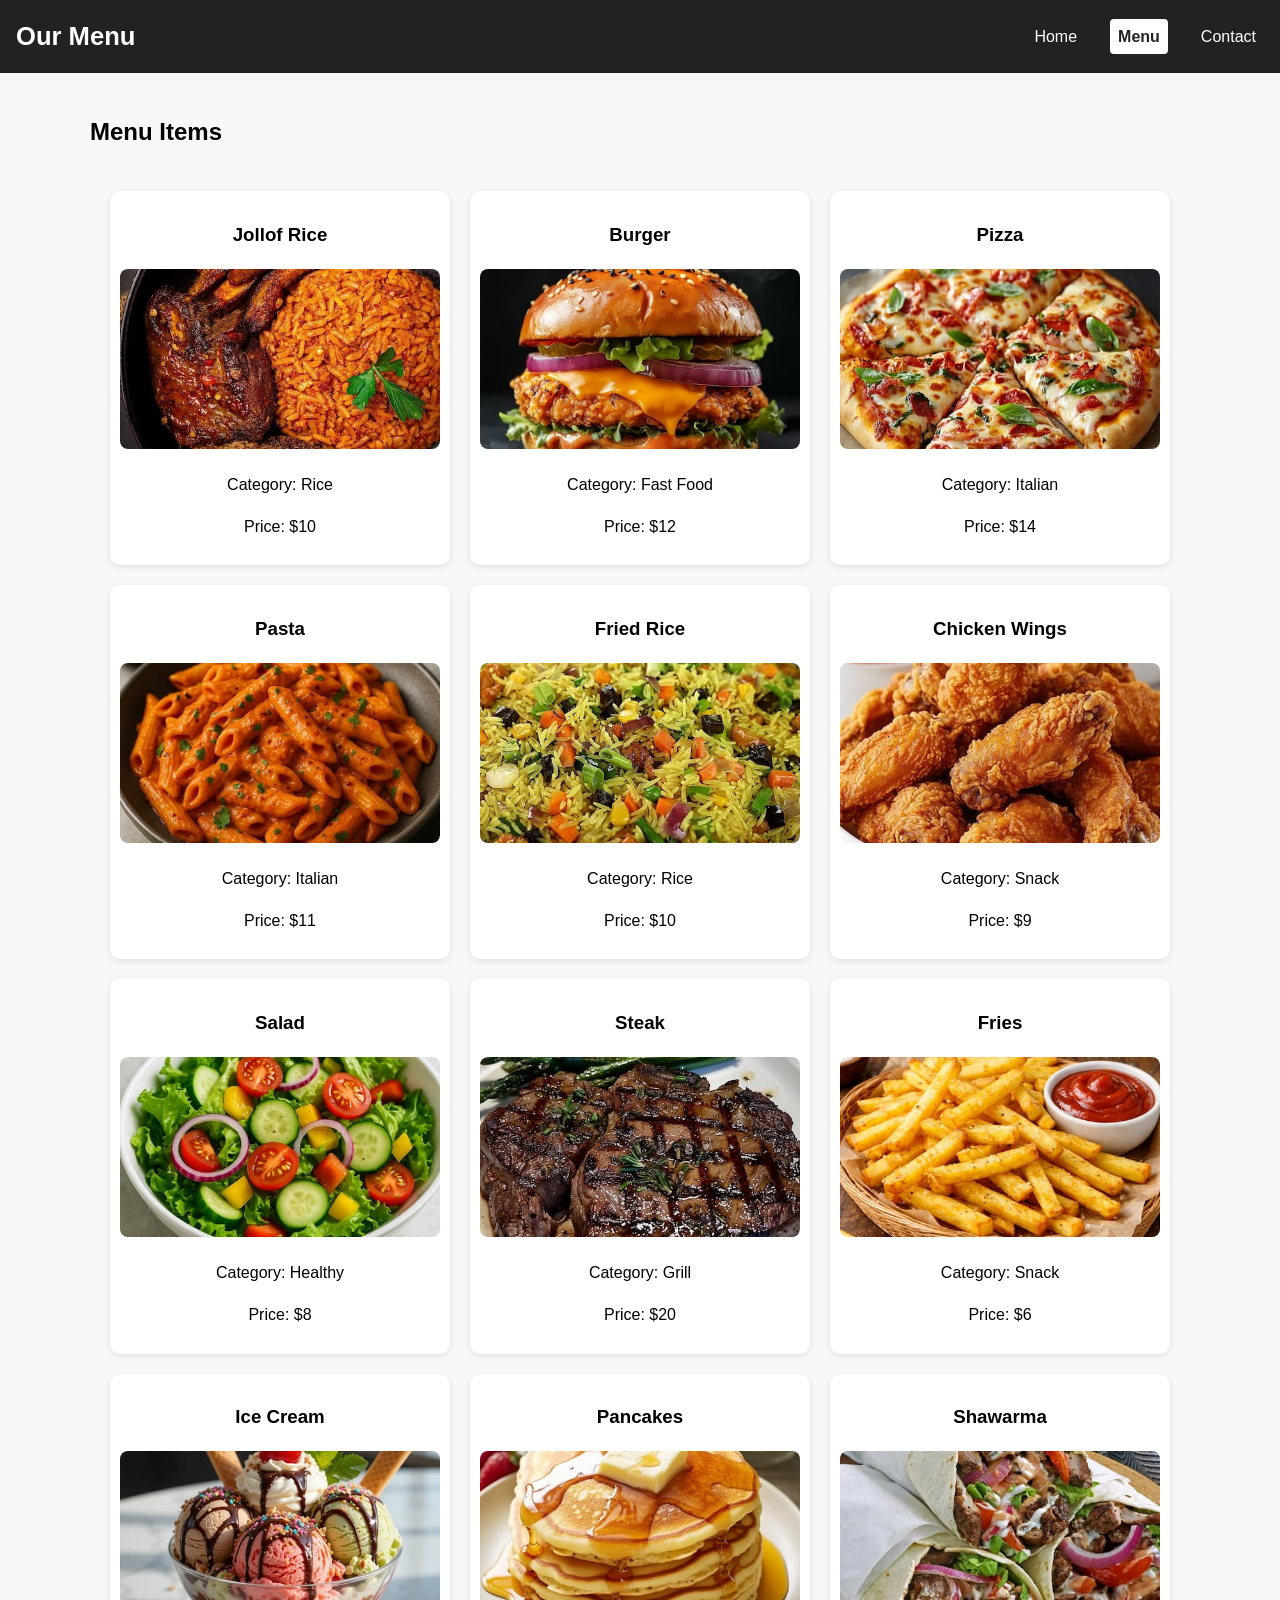
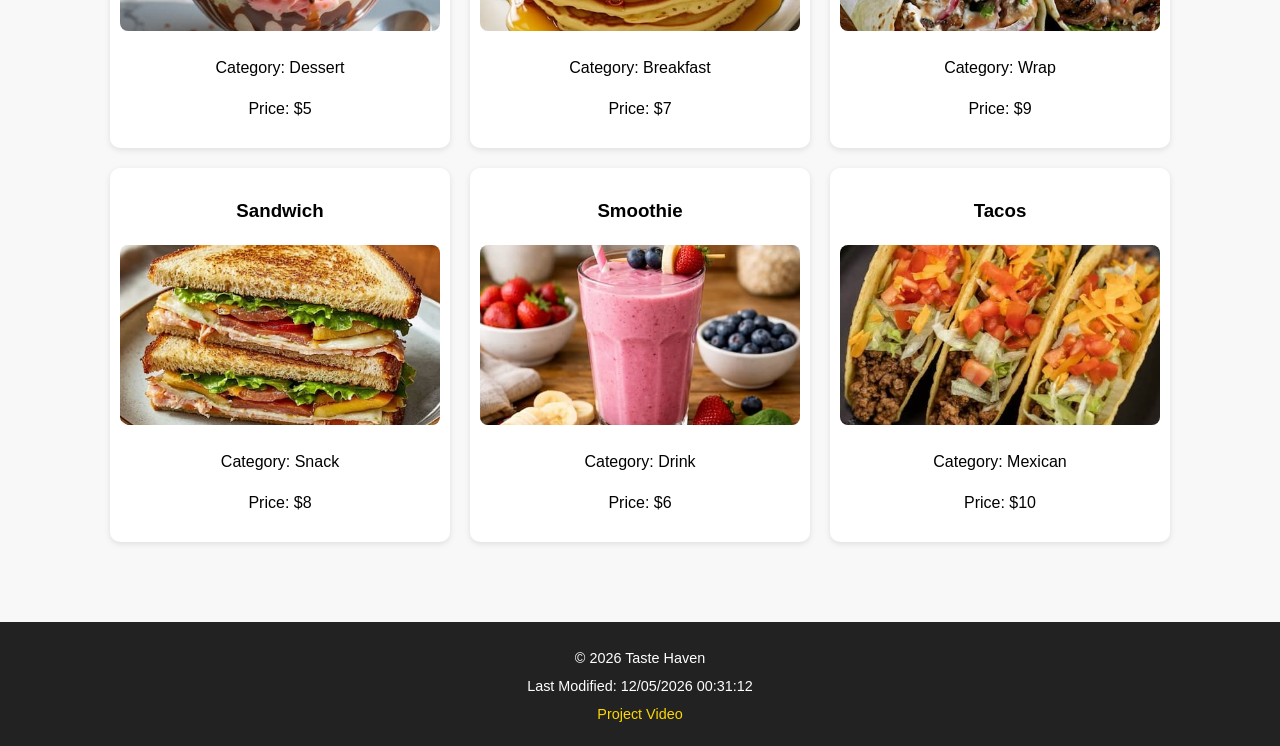
<file: finalproject/menu.html>
<!DOCTYPE html>
<html lang="en">

<head>

    <meta charset="UTF-8">
    <meta name="viewport" content="width=device-width, initial-scale=1.0">
    <meta name="description" content="Explore the Taste Haven menu with a variety of delicious meals.">
    <meta name="author" content="Tom Emem">
    <title>Menu | Taste Haven</title>

    <link rel="preconnect" href="https://fonts.googleapis.com">
    <link rel="preconnect" href="https://fonts.gstatic.com" crossorigin>
    <link href="https://fonts.googleapis.com/css2?family=Roboto:wght@400;700&display=swap" rel="stylesheet">

    <link rel="stylesheet" href="styles/menusmall.css">
    <link rel="stylesheet" href="styles/menularger.css">
    <script type="module" src="scripts/menu.mjs"></script>
    <link rel="icon" href="images/favicon.ico">
<meta property="og:title" content="WDD 231 Course Portal">
<meta property="og:description" content="A website created for WDD 231 Web Frontend Development assignments.">
<meta property="og:image" content="images/profile.jpeg">
<meta property="og:url" content="index.html">
</head>

<body>

    <header>

        <h1>Our Menu</h1>

        <nav>

            <a href="index.html">Home</a>
            <a href="menu.html" class="active">Menu</a>
            <a href="contact.html">Contact</a>

        </nav>

    </header>

    <main>

        <h2>Menu Items</h2>

        <div id="menuContainer"></div>

    </main>

    <footer>

        <p>
            © <span id="year"></span> Taste Haven
        </p>
        
        <p id="lastModified"></p>
        
        <a href="https://www.loom.com/share/0755281d4ffb453cbd0a10420610ea18" target="_blank">Project Video</a>

    </footer>


</body>

</html>
</file>
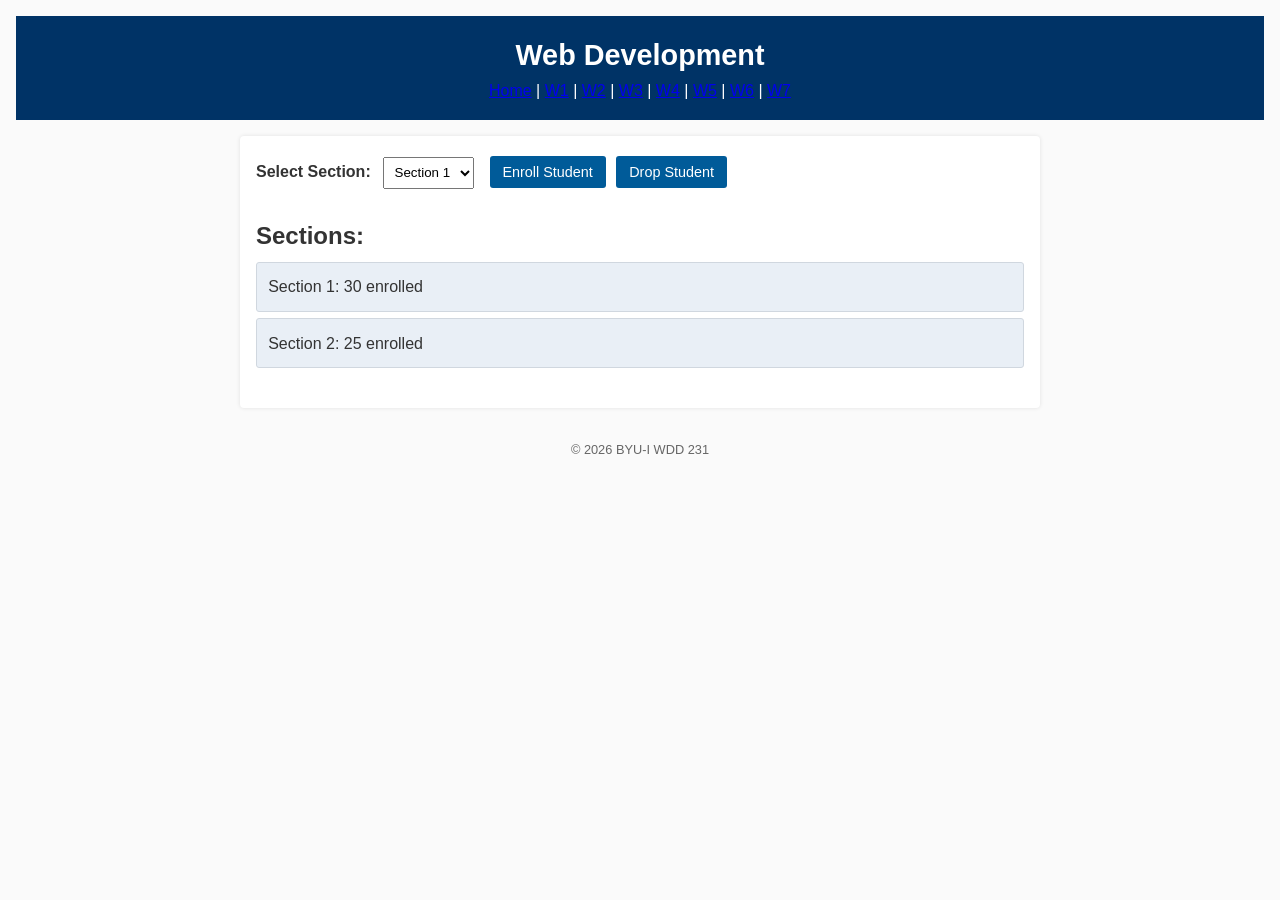
<file: week03/modules.html>
<!DOCTYPE html>
<html lang="en">

<head>
    <meta charset="UTF-8">
    <meta name="author" content="Tom Emem">
    <meta name="description" content="BYU-I WDD 231: Modular JavaScript Example - Manage course sections and enrollments">
    <meta name="viewport" content="width=device-width, initial-scale=1.0">
    <title>BYU-I Course Enrollment</title>
    <link rel="stylesheet" href="styles/modules.css">
    <script type="module" src="scripts/modules.mjs"></script>
</head>

<body>
    <header>
        <h1 id="courseTitle">Course Title</h1>
        <nav>
            <a href="#">Home</a> |
            <a href="#">W1</a> |
            <a href="#">W2</a> |
            <a href="#">W3</a> |
            <a href="#">W4</a> |
            <a href="#">W5</a> |
            <a href="#">W6</a> |
            <a href="#">W7</a>
        </nav>
    </header>

    <main>
        <section>
            <label for="sectionNumber">Select Section:</label>
            <select id="sectionNumber"></select>
            <button id="enrollStudent">Enroll Student</button>
            <button id="dropStudent">Drop Student</button>
        </section>

        <section>
            <h2>Sections:</h2>
            <ul id="sections"></ul>
        </section>
    </main>

    <footer>
        <p>&copy; 2026 BYU-I WDD 231</p>
    </footer>

</body>

</html>
</file>
<file: styles/coursesmall.css>
body {
    font-family: "Roboto", Arial, sans-serif;
    margin: 0;
}

header {
    display: flex;
    align-items: center;
    justify-content: space-between;
    padding: 1rem;
    background: #222;
    color: white;
}

header img {
    width: 40px;
}

#menu {
    font-size: 1.5rem;
    background: none;
    border: none;
    color: white;
}

nav {
    display: none;
    background: #333;
}

nav.open {
    display: block;
}

nav ul {
    list-style: none;
    padding: 0;
    margin: 0;
}

nav li {
    border-bottom: 1px solid #555;
}

nav a {
    display: block;
    padding: 1rem;
    color: white;
    text-decoration: none;
}

main {
    padding: 1rem;
}

section {
    margin-bottom: 2rem;
}

.course {
    border: 1px solid #ccc;
    padding: 1rem;
    margin: .5rem 0;
}

.completed {
    background: #dff0d8;
}

dialog {
    width: 400px;
    border-radius: 10px;
    padding: 20px;
    border: none;
}

dialog::backdrop {
    background: rgba(0, 0, 0, 0.5);
}

#closeModal {
    float: right;
    cursor: pointer;
}

footer {
    background: #222;
    color: white;
    text-align: center;
    padding: 1rem;
}

.social a {
    margin: 0 .5rem;
    color: white;
}
nav a.active {
    background: #555;
    font-weight: bold;
}
.social img {
    width: 40px;
    margin: 0 10px;
}
.social img:hover {
    transform: scale(1.1);
}
section img {
    max-width: 100%;
    height: auto;
}
.top-grid img {
    max-width: 250px;
    width: 100%;
}
.top-grid section:last-child {
    text-align: center;
}
</file>
<file: styles/courselarger.css>
@media (min-width: 700px) {

    #menu {
        display: none;
    }

    nav {
        display: block;
    }

    nav ul {
        display: flex;
        justify-content: center;
    }

    main {
        max-width: 900px;
        margin: auto;
    }

    .top-grid {
        display: grid;
        grid-template-columns: 2fr 1fr;
        gap: 1rem;
        
    }
    dialog {
        width: 600px;
    }
}
</file>
<file: chamber/styles/directorysmall.css>
:root {
    --primary: #003366;
    --secondary: #f4f4f4;
    --accent: #f4b400;
    --text: #333;
}

* {
    box-sizing: border-box;
}

body {
    font-family: 'Roboto', sans-serif;
    margin: 0;
    background: var(--secondary);
    color: var(--text);
}

header {
    background: var(--primary);
    color: white;
    padding: 1rem;
    text-align: center;
}

header h1 {
    margin: 0;
}

nav ul {
    list-style: none;
    padding: 0;
    margin-top: 1rem;
}

nav li {
    border-top: 1px solid rgba(255, 255, 255, 0.3);
}

nav a {
    display: block;
    padding: .8rem;
    text-decoration: none;
    color: white;
}

nav a:hover {
    background: var(--accent);
    color: black;
}

main {
    padding: 1rem;
    max-width: 1100px;
    margin: auto;
    overflow-x: hidden;
}
.hero {
    position: relative;
}

.hero img {
    width: 100%;
    height: auto;
}

.cta {
    position: absolute;
    bottom: 20px;
    left: 20px;
    background: #005b99;
    color: white;
    padding: 0.7rem;
    text-decoration: none;
}

.spotlights {
    display: flex;
    flex-direction: column;
    gap: 1rem;
}

h2 {
    text-align: center;
}

.menu {
    display: flex;
    justify-content: center;
    gap: 1rem;
    margin: 1rem 0;
}

.menu button {
    padding: .6rem 1rem;
    border: none;
    background: var(--primary);
    color: white;
    cursor: pointer;
}

.menu button:hover {
    background: var(--accent);
}

#members.grid {
    display: grid;
    grid-template-columns: 1fr;
    gap: 1rem;
}

.card {
    background: white;
    border-radius: 6px;
    padding: 1rem;
    text-align: center;
}
.card img {
    width: 100%;
    max-width: 250px;
    height: 180px;
    object-fit: cover;
    border-radius: 6px;
    display: block;
    margin: 0 auto;
}

.card h3 {
    margin: .5rem 0;
}
.active {
    background: var(--accent);
    color: black;
}
/* ---------- LIST VIEW ---------- */

#members.list {
    display: block;
}

#members.list .card {
    text-align: left;
    border-bottom: 1px solid #ccc;
}

#members.list img {
    display: none;
}

/* ---------- FOOTER ---------- */

footer {
    background: #222;
    color: white;
    text-align: center;
    padding: 1rem;
}

footer p {
    margin: .3rem;
}
.cta {
    position: absolute;
    bottom: 20px;
}

.cta {
    background: rgba(0, 0, 0, 0.7);
    padding: 1rem;
    border-radius: 5px;
}

section {
    margin: 2rem 0;
}
.join-container {
    display: flex;
    flex-direction: column;
    gap: 2rem;
}

form {
    display: flex;
    flex-direction: column;
    gap: 1rem;
}

.membership-cards {
    display: flex;
    flex-direction: column;
    gap: 1rem;
}

.card {
    border: 1px solid #ccc;
    padding: 1rem;
    border-radius: 8px;
    background: white;
    text-align: center;

    opacity: 0;
    transform: translateY(20px);
    animation: cardFade 1s forwards;
}

.card:nth-child(2) {
    animation-delay: .2s;
}

.card:nth-child(3) {
    animation-delay: .4s;
}

.card:nth-child(4) {
    animation-delay: .6s;
}

@keyframes cardFade {
    to {
        opacity: 1;
        transform: translateY(0);
    }
}
.discover-grid {
    display: grid;
    grid-template-columns: repeat(auto-fit, minmax(250px, 1fr));
    gap: 1rem;
    width: 100%;
    max-width: 100%;
    /* let it respect main's width */
    margin: 0 auto;
    box-sizing: border-box;
}

.place-card,
.card {
    width: 100%;
    /* fills the grid cell */
    max-width: 100%;
    /* doesn’t exceed it */
}

.place-card img {
    width: 100%;
    /* responsive images */
    height: auto;
    display: block;
    margin: 0 auto;
}
</file>
<file: chamber/styles/directorylarger.css>
@media screen and (min-width: 640px) {
    
    header {
        display: flex;
        justify-content: space-between;
        align-items: center;
    }

    nav ul {
        display: flex;
    }

    nav li {
        border: none;
    }

    nav a {
        padding: 1rem;
    }

    #members.grid {
        grid-template-columns: repeat(2, 1fr);
    }

}

@media screen and (min-width: 900px) {

    #members.grid {
        grid-template-columns: repeat(3, 1fr);
    }

    .card:hover {
        transform: scale(1.03);
        transition: 0.3s;
    }

    main {
        padding: 2rem;
    }

}

@media (min-width: 768px) {
    .spotlights {
        flex-direction: row;
    }
}
@media (min-width: 768px) {
    .spotlights {
        display: grid;
        grid-template-columns: repeat(3, 1fr);
        gap: 1rem;
    }
}
.join-container {
    display: grid;
    grid-template-columns: 2fr 1fr;
    gap: 2rem;
}
@media (min-width: 641px) {
    .discover-grid {
        grid-template-areas:
            "card1 card2"
            "card3 card4"
            "card5 card6"
            "card7 card8";
        max-width: 1100px;
        /* matches your main content */
        padding: 0;
        /* remove extra padding */
    }
}

@media (min-width: 1025px) {
    .discover-grid {
        grid-template-areas:
            "card1 card2 card3 card4"
            "card5 card6 card7 card8";
        max-width: 1200px;
    }
}

@media (min-width:1025px) {

    .discover-grid {
        grid-template-columns: repeat(4, 1fr);
    }

}
</file>
<file: finalproject/styles/menusmall.css>
body {
    font-family: Arial, Helvetica, sans-serif;
    margin: 0;
    line-height: 1.6;
    background: #f8f8f8;
}

main {
    padding: 20px;
    max-width: 1000px;
    margin: auto;
}

header {
    background: #222;
    color: white;
    padding: 1rem;
}

header h1 {
    margin: 0;
    font-size: 1.6rem;
}



nav {
    display: flex;
    gap: 20px;
    margin-top: 10px;
}

nav a {
    text-decoration: none;
    color: white;
    font-weight: 500;
    padding: 5px 8px;
    border-radius: 4px;
    transition: 0.2s;
}

nav a:hover {
    background: #444;
}

nav a.active {
    background: #ffffff;
    color: #222;
    font-weight: bold;
}

#menuBtn {
    display: none;
    background: none;
    border: none;
    color: white;
    font-size: 2rem;
    cursor: pointer;
}

footer {
    background: #222;
    color: white;
    text-align: center;
    padding: 20px;
    margin-top: 40px;
    font-size: 0.9rem;
}

footer a {
    color: #ffd700;
    text-decoration: none;
}

footer a:hover {
    text-decoration: underline;
}

footer p {
    margin: 5px 0;
}

form {
    display: flex;
    flex-direction: column;
    gap: 10px;
    max-width: 500px;
}

input,
textarea {
    padding: 8px;
    font-size: 1rem;
    border: 1px solid #ccc;
    border-radius: 5px;
}

button {
    padding: 10px;
    background: #222;
    color: white;
    border: none;
    border-radius: 5px;
    cursor: pointer;
}

button:hover {
    background: #444;
}

#menuContainer {
    display: grid;
    grid-template-columns: repeat(auto-fit, minmax(220px, 1fr));
    gap: 20px;
    padding: 20px;
}
.food-card img {
    width: 100%;
    height: 180px;
    object-fit: cover;
    border-radius: 8px;
}

.food-card {
    background: #fff;
    padding: 10px;
    border-radius: 10px;
    box-shadow: 0 2px 6px rgba(0, 0, 0, 0.1);
    text-align: center;
}
#menuBtn {
    display: none;
}

@media (max-width:768px) {

    #menuBtn {
        display: block;
        background: none;
        border: none;
        font-size: 2rem;
    }

    nav {
        display: none;
        flex-direction: column;
        margin-top: 10px;
    }

    nav.open {
        display: flex;
    }

}
</file>
<file: finalproject/styles/menularger.css>
@media (min-width: 768px) {

    main {
        max-width: 1100px;
        margin: auto;
        max-width: 1100px;
    }

    #menuContainer {
        grid-template-columns: repeat(3, 1fr);
    }

    header {
        display: flex;
        justify-content: space-between;
        align-items: center;
    }

    nav {
        display: flex;
        gap: 25px;
        margin-top: 0;
    }

}
</file>
<file: styles/prophets.css>
body {
    font-family: Arial, sans-serif;
    margin: 0;
    text-align: center;
    background: #f4f4f4;
}

header {
    background: #2c3e50;
    color: white;
    padding: 1rem;
}

footer {
    background: #2c3e50;
    color: white;
    padding: 1rem;
    margin-top: 20px;
}

#cards {
    display: grid;
    grid-template-columns: repeat(auto-fit, minmax(250px, 1fr));
    gap: 20px;
    padding: 20px;
}

section {
    background: white;
    padding: 15px;
    border-radius: 8px;
    box-shadow: 0 4px 8px rgba(0, 0, 0, 0.2);
}

img {
    margin-top: 10px;
    border-radius: 6px;
}
</file>
<file: styles/siteplan.css>
body {
    font-family: 'Poppins', sans-serif;
    background-color: #FFF8F0;
    margin: 20px;
    line-height: 1.6;
}

h1,
h2,
h3 {
    font-family: 'Playfair Display', serif;
    color: #8B0000;
}

header {
    text-align: center;
    margin-bottom: 30px;
}

section {
    margin-bottom: 40px;
}

ul {
    padding-left: 20px;
}

.wireframe {
    background-color: #f4f4f4;
    border: 2px dashed #D4A373;
    padding: 15px;
    margin-top: 10px;
}
</file>
<file: week03/styles/modules.css>
/* base resets */
* {
    margin: 0;
    padding: 0;
    box-sizing: border-box;
}

/* body styling */
body {
    font-family: Arial, sans-serif;
    line-height: 1.6;
    color: #333;
    background-color: #fafafa;
    padding: 1rem;
}

/* header */
header {
    background-color: #003366;
    color: white;
    padding: 1rem 0.5rem;
    text-align: center;
    margin-bottom: 1rem;
}

header h1 {
    font-size: 1.8rem;
}

/* main content */
main {
    max-width: 800px;
    margin: auto;
    background: white;
    padding: 1rem;
    border-radius: 4px;
    box-shadow: 0 0 4px rgba(0, 0, 0, 0.1);
}

/* section spacing */
section {
    margin-bottom: 1.5rem;
}

label {
    font-weight: bold;
    margin-right: 0.5rem;
}

select {
    padding: 0.4rem;
    margin-right: 0.5rem;
}

/* buttons */
button {
    padding: 0.5rem 0.8rem;
    margin: 0.3rem 0.2rem;
    border: none;
    background: #005b99;
    color: white;
    cursor: pointer;
    border-radius: 3px;
    font-size: 0.9rem;
}

button:hover {
    background: #0073cc;
}

/* list of sections */
ul#sections {
    list-style: none;
    padding-left: 0;
}

ul#sections li {
    background: #e9eff6;
    padding: 0.7rem;
    border: 1px solid #d0d7df;
    margin: 0.4rem 0;
    border-radius: 3px;
}

/* footer */
footer {
    text-align: center;
    font-size: 0.8rem;
    margin-top: 2rem;
    color: #666;
}
</file>
<file: chamber/styles/directorynormalize.css>
/* normalize.css */

/* Document */
html {
    line-height: 1.15;
    -webkit-text-size-adjust: 100%;
}

/* Sections */
body {
    margin: 0;
}

/* Headings */
h1 {
    font-size: 2em;
    margin: 0.67em 0;
}

/* Grouping content */
hr {
    box-sizing: content-box;
    height: 0;
    overflow: visible;
}

/* Text-level semantics */
a {
    background-color: transparent;
}

/* Embedded content */
img {
    border-style: none;
}

/* Forms */
button,
input,
optgroup,
select,
textarea {
    font-family: inherit;
    font-size: 100%;
    margin: 0;
}

/* Buttons */
button {
    appearance: none;
    -webkit-appearance: none;
    -moz-appearance: none;
}

/* Tables */
table {
    border-collapse: collapse;
    border-spacing: 0;
}

@media (min-width:641px) {

    .discover-grid {
        grid-template-columns: 1fr 1fr;
        gap: 1rem;
    }

}
</file>
